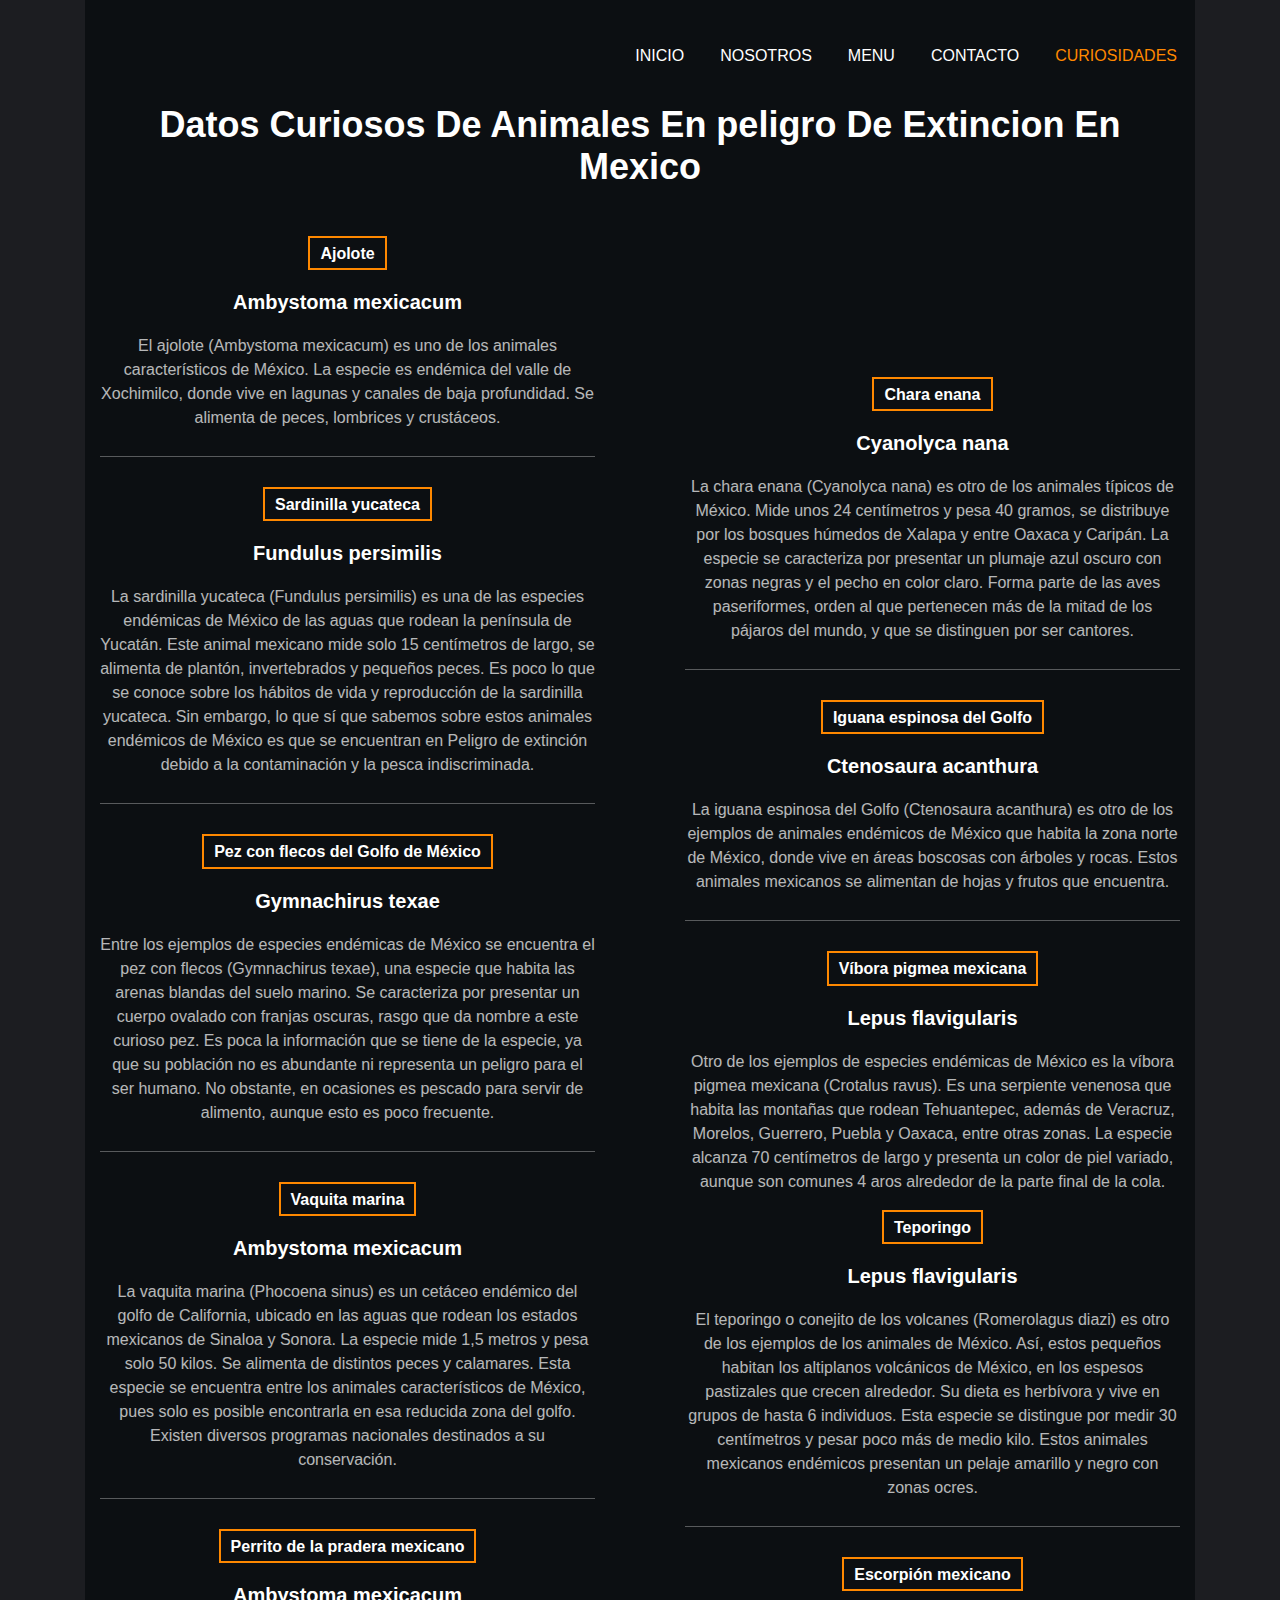
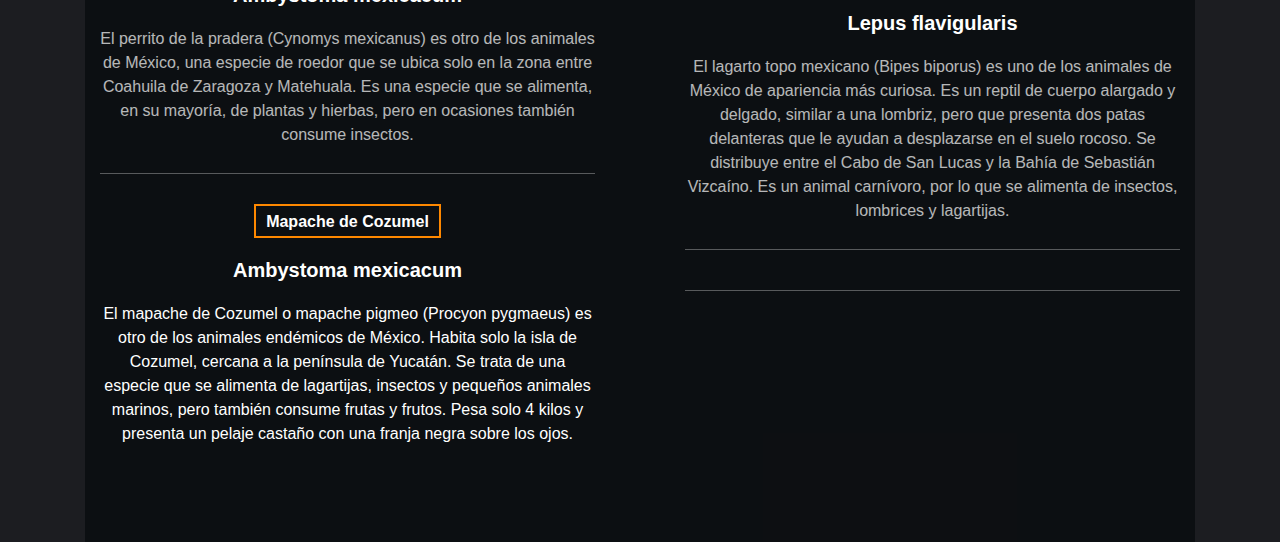
<file: catcaf/prof.edwin/curiositi.html>
<!DOCTYPE html>
<html lang="en">
<head>
    <meta charset="UTF-8">
    <link rel="stylesheet" href="https://stackpath.bootstrapcdn.com/font-awesome/4.7.0/css/font-awesome.min.css" integrity="sha384-wvfXpqpZZVQGK6TAh5PVlGOfQNHSoD2xbE+QkPxCAFlNEevoEH3Sl0sibVcOQVnN" crossorigin="anonymous">
    <link rel="stylesheet" href="https://stackpath.bootstrapcdn.com/bootstrap/4.5.2/css/bootstrap.min.css" integrity="sha384-JcKb8q3iqJ61gNV9KGb8thSsNjpSL0n8PARn9HuZOnIxN0hoP+VmmDGMN5t9UJ0Z" crossorigin="anonymous">

    <meta name="viewport" content="width=device-width, initial-scale=1.0">
    <link rel="stylesheet" href="css/estilosi.css">
    <title>CAFFCAT</title>
</head>

<link rel="shortcut icon" href="image/michirguesa.webp" type="image/x-icon">

<body>
    <section class="tank-bootstrap-header">
        <nav class="navbar navbar-expand-lg navbar-light py-lg-3 py-2">
            <div class="container">
             
               

                
                <div class="collapse navbar-collapse"  id="navbarSupportedContent" >
                    <ul class="navbar-nav ml-auto">
                        <li class="nav-item">
                            <a class="nav-link" href="index.html">Inicio</a>
                        </li>
                        <li class="nav-item">
                            <a class="nav-link" href="nosotros.html">Nosotros</a>
                        </li>
                        <li class="nav-item">
                            <a class="nav-link" href="menugatos.html">menu</a>
                        </li>
                        <li class="nav-item">
                            <a class="nav-link" href="contactos.html">contacto</a>
                        </li>
                        <li class="nav-item active">
                            <a class="nav-link" href="#0">curiosidades</a>
                        </li>
                    </ul>
                </div>
           </div> 
        </nav>
    </section>

    
</section>

<div class="products-4" id="portfolio">
    <div id="products4-block" class="text-center"> 
        <div class="container">
<section class="services-12" id="experience">
    <div class="form-12-content">
        <div class="container">
            <br>
            <h3 class="mb-5">Datos Curiosos De Animales En peligro De Extincion En Mexico</h3>
            <div class="grid grid-column-2">
              <div class="column1">
                <div class="experience-top">
                    <h5>Ajolote </h5>
                    <h4>Ambystoma mexicacum</h4>
                    <p class="my-3 text-white">El ajolote (Ambystoma mexicacum) es uno de los animales característicos de México. La especie es endémica del valle de Xochimilco, donde vive en lagunas y canales de baja profundidad. Se alimenta de peces, lombrices y crustáceos.
                    </p>
                </div>
                <div class="experience-top">
                    <h5>Sardinilla yucateca</h5>
                    <h4>Fundulus persimilis</h4>
                    <p class="my-3 text-white">La sardinilla yucateca (Fundulus persimilis) es una de las especies endémicas de México de las aguas que rodean la península de Yucatán. Este animal mexicano mide solo 15 centímetros de largo, se alimenta de plantón, invertebrados y pequeños peces.

                        Es poco lo que se conoce sobre los hábitos de vida y reproducción de la sardinilla yucateca. Sin embargo, lo que sí que sabemos sobre estos animales endémicos de México es que se encuentran en Peligro de extinción debido a la contaminación y la pesca indiscriminada.
                    </p>
                </div>
                <div class="experience-top">
                    <h5>Pez con flecos del Golfo de México</h5>
                    <h4>Gymnachirus texae</h4>
                    <p class="my-3 text-white">Entre los ejemplos de especies endémicas de México se encuentra el pez con flecos (Gymnachirus texae), una especie que habita las arenas blandas del suelo marino. Se caracteriza por presentar un cuerpo ovalado con franjas oscuras, rasgo que da nombre a este curioso pez.

                        Es poca la información que se tiene de la especie, ya que su población no es abundante ni representa un peligro para el ser humano. No obstante, en ocasiones es pescado para servir de alimento, aunque esto es poco frecuente.
                    </p>
                </div>
                <div class="experience-top">
                  <h5>Vaquita marina</h5>
                  <h4>Ambystoma mexicacum</h4>
                  <p class="my-3 text-white">La vaquita marina (Phocoena sinus) es un cetáceo endémico del golfo de California, ubicado en las aguas que rodean los estados mexicanos de Sinaloa y Sonora. La especie mide 1,5 metros y pesa solo 50 kilos. Se alimenta de distintos peces y calamares.

                    Esta especie se encuentra entre los animales característicos de México, pues solo es posible encontrarla en esa reducida zona del golfo. Existen diversos programas nacionales destinados a su conservación.
                  </p>
              </div>
              <div class="experience-top">
                <h5>Perrito de la pradera mexicano</h5>
                <h4>Ambystoma mexicacum</h4>
                <p class="my-3 text-white">El perrito de la pradera (Cynomys mexicanus) es otro de los animales de México, una especie de roedor que se ubica solo en la zona entre Coahuila de Zaragoza y Matehuala. Es una especie que se alimenta, en su mayoría, de plantas y hierbas, pero en ocasiones también consume insectos.
                </p>
            </div>
            <h5>Mapache de Cozumel</h5>
            <h4>Ambystoma mexicacum</h4>
            <p class="my-3 text-white">El mapache de Cozumel o mapache pigmeo (Procyon pygmaeus) es otro de los animales endémicos de México. Habita solo la isla de Cozumel, cercana a la península de Yucatán.

                Se trata de una especie que se alimenta de lagartijas, insectos y pequeños animales marinos, pero también consume frutas y frutos. Pesa solo 4 kilos y presenta un pelaje castaño con una franja negra sobre los ojos.
            </p>
        </div>
                <div class="column2">
                  <div class="experience-top">
                      <h5>Chara enana</h5>
                      <h4>Cyanolyca nana</h4>
                      <p class="my-3 text-white">La chara enana (Cyanolyca nana) es otro de los animales típicos de México. Mide unos 24 centímetros y pesa 40 gramos, se distribuye por los bosques húmedos de Xalapa y entre Oaxaca y Caripán.

                        La especie se caracteriza por presentar un plumaje azul oscuro con zonas negras y el pecho en color claro. Forma parte de las aves paseriformes, orden al que pertenecen más de la mitad de los pájaros del mundo, y que se distinguen por ser cantores.
                      </p>
                  </div>
                  <div class="experience-top">
                      <h5>Iguana espinosa del Golfo</h5>
                      <h4>Ctenosaura acanthura</h4>
                      <p class="my-3 text-white">La iguana espinosa del Golfo (Ctenosaura acanthura) es otro de los ejemplos de animales endémicos de México que habita la zona norte de México, donde vive en áreas boscosas con árboles y rocas. Estos animales mexicanos se alimentan de hojas y frutos que encuentra.
                      </p>
                  </div>
                  <div class="experience-top">
                      <h5>Víbora pigmea mexicana  </h5>
                      <h4>Lepus flavigularis</h4>
                      <p class="my-3 text-white">Otro de los ejemplos de especies endémicas de México es la víbora pigmea mexicana (Crotalus ravus). Es una serpiente venenosa que habita las montañas que rodean Tehuantepec, además de Veracruz, Morelos, Guerrero, Puebla y Oaxaca, entre otras zonas.

                        La especie alcanza 70 centímetros de largo y presenta un color de piel variado, aunque son comunes 4 aros alrededor de la parte final de la cola.
                      </p>
                      <div class="experience-top">
                        <h5>Teporingo</h5>
                        <h4>Lepus flavigularis</h4>
                        <p class="my-3 text-white">El teporingo o conejito de los volcanes (Romerolagus diazi) es otro de los ejemplos de los animales de México. Así, estos pequeños habitan los altiplanos volcánicos de México, en los espesos pastizales que crecen alrededor. Su dieta es herbívora y vive en grupos de hasta 6 individuos.

                            Esta especie se distingue por medir 30 centímetros y pesar poco más de medio kilo. Estos animales mexicanos endémicos presentan un pelaje amarillo y negro con zonas ocres.
                        </p>
                    </div>
                    <div class="experience-top">
                      <h5>Escorpión mexicano</h5>
                      <h4>Lepus flavigularis</h4>
                      <p class="my-3 text-white">El lagarto topo mexicano (Bipes biporus) es uno de los animales de México de apariencia más curiosa. Es un reptil de cuerpo alargado y delgado, similar a una lombriz, pero que presenta dos patas delanteras que le ayudan a desplazarse en el suelo rocoso.

                        Se distribuye entre el Cabo de San Lucas y la Bahía de Sebastián Vizcaíno. Es un animal carnívoro, por lo que se alimenta de insectos, lombrices y lagartijas. 
                      </p>
                  </div>
                  </div>
                </div>

                </div>
            </div>
           





            <section class="tank-footer-29-main" id="footer">
           
                <button onclick="topFunction()" id="movetop" title="Go to top">
                <span class="fa fa-angle-up"></span>
                </button>
                    <script>
                        window.onscroll = function() {
                            scrollFunction()
                        };
        
                        function scrollFunction() {
                            if(document.body.scrollTop > 20 || document.documentElement. scrollTop > 20) {
                                document.getElementById("movetop").style.display = "block";
                            }else{
                                document.getElementById("movetop").style.display = "none";
                            }
                        }
        
                        function topFunction () {
                            document.body.scrollTop = 0;
                            document.documentElement.scrollTop = 0;
                        }
                    </script>
            </section>
        
            
        
        
            <script>
                $(function(){
                    $('.navbar-toggler').click(function(){
                        $('body').toggleClass('noscroll');
                    })
        
                });
            </script>
        
            
        
        
        
        
        <script src="https://code.jquery.com/jquery-3.5.1.slim.min.js" integrity="sha384-DfXdz2htPH0lsSSs5nCTpuj/zy4C+OGpamoFVy38MVBnE+IbbVYUew+OrCXaRkfj" crossorigin="anonymous"></script>
        <script src="https://cdn.jsdelivr.net/npm/popper.js@1.16.1/dist/umd/popper.min.js" integrity="sha384-9/reFTGAW83EW2RDu2S0VKaIzap3H66lZH81PoYlFhbGU+6BZp6G7niu735Sk7lN" crossorigin="anonymous"></script>
        <script src="https://stackpath.bootstrapcdn.com/bootstrap/4.5.2/js/bootstrap.min.js" integrity="sha384-B4gt1jrGC7Jh4AgTPSdUtOBvfO8shuf57BaghqFfPlYxofvL8/KUEfYiJOMMV+rV" crossorigin="anonymous"></script>
        
 </section>
 <script src="https://cdn.jsdelivr.net/npm/popper.js@1.16.1/dist/umd/popper.min.js" integrity="sha384-9/reFTGAW83EW2RDu2S0VKaIzap3H66lZH81PoYlFhbGU+6BZp6G7niu735Sk7lN" crossorigin="anonymous"></script>
 <script src="https://stackpath.bootstrapcdn.com/bootstrap/4.5.2/js/bootstrap.min.js" integrity="sha384-B4gt1jrGC7Jh4AgTPSdUtOBvfO8shuf57BaghqFfPlYxofvL8/KUEfYiJOMMV+rV" crossorigin="anonymous"></script>
 
</body>
</html>
</file>
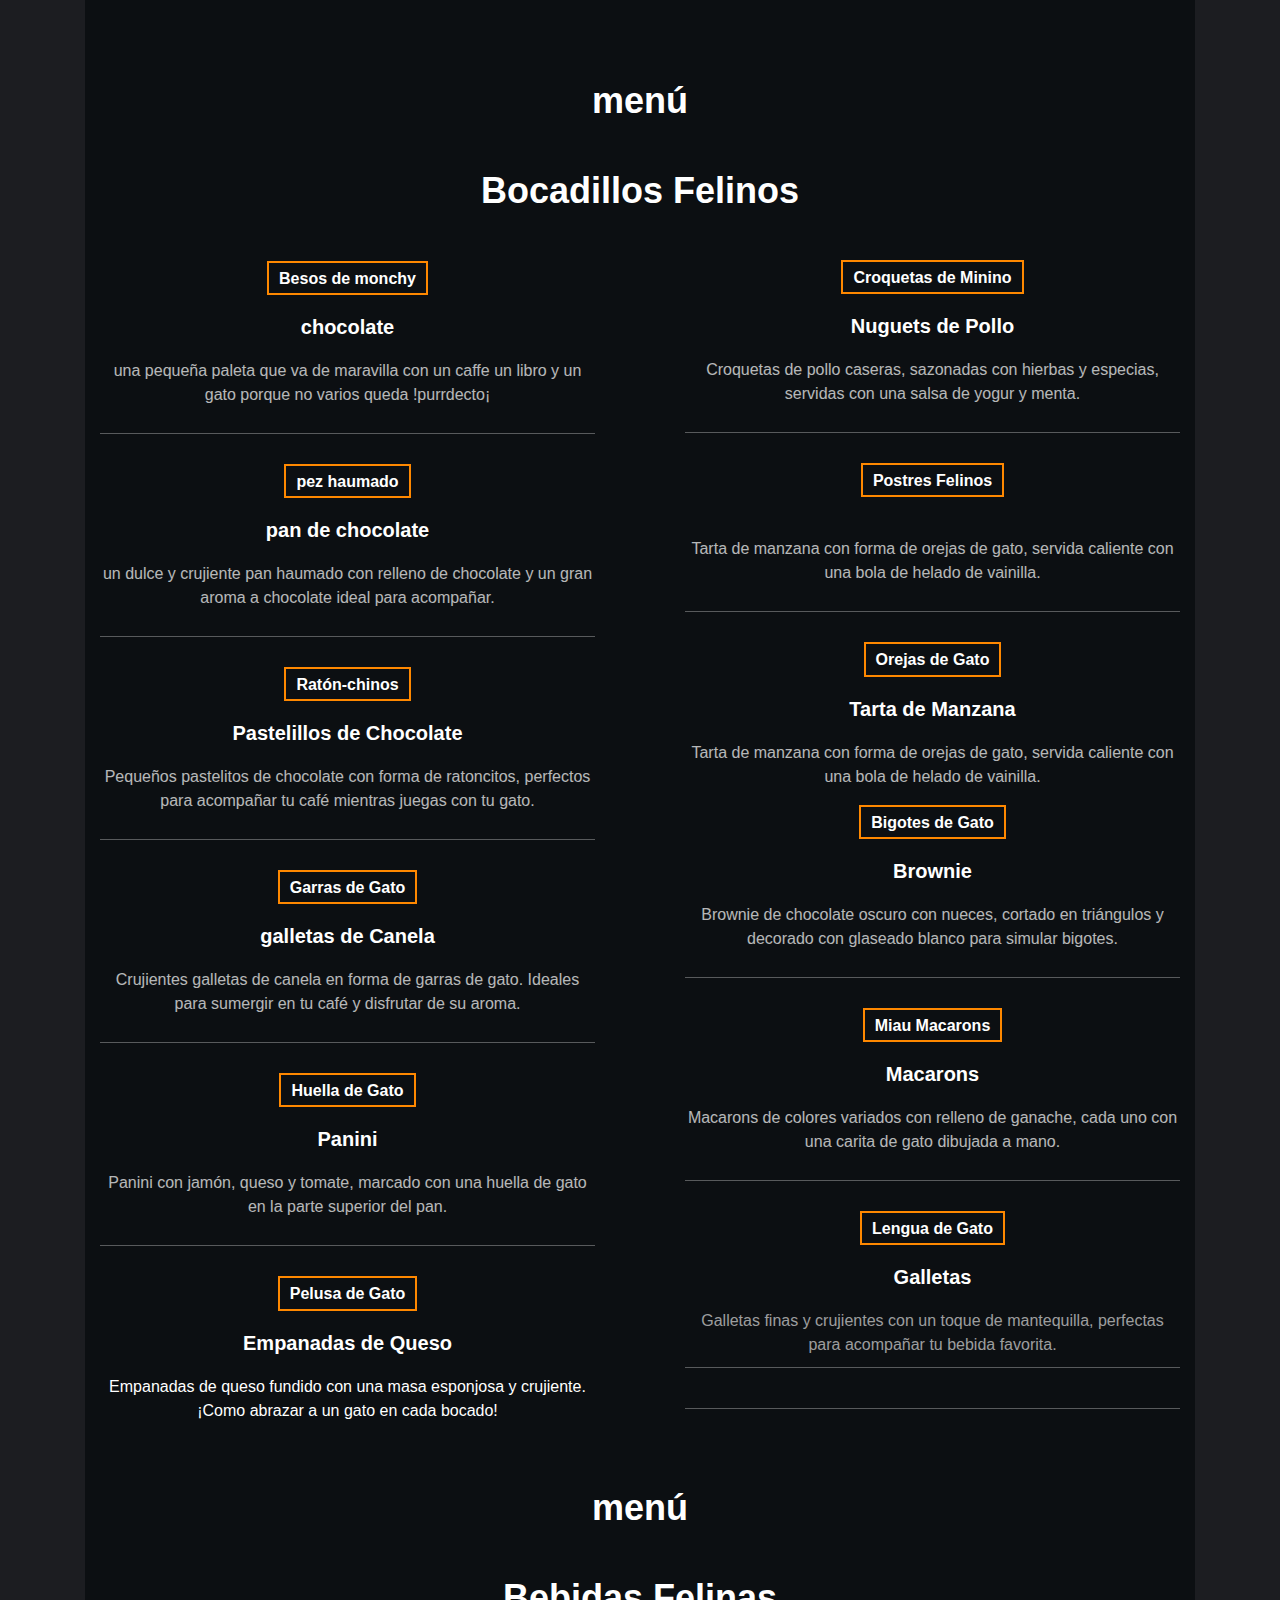
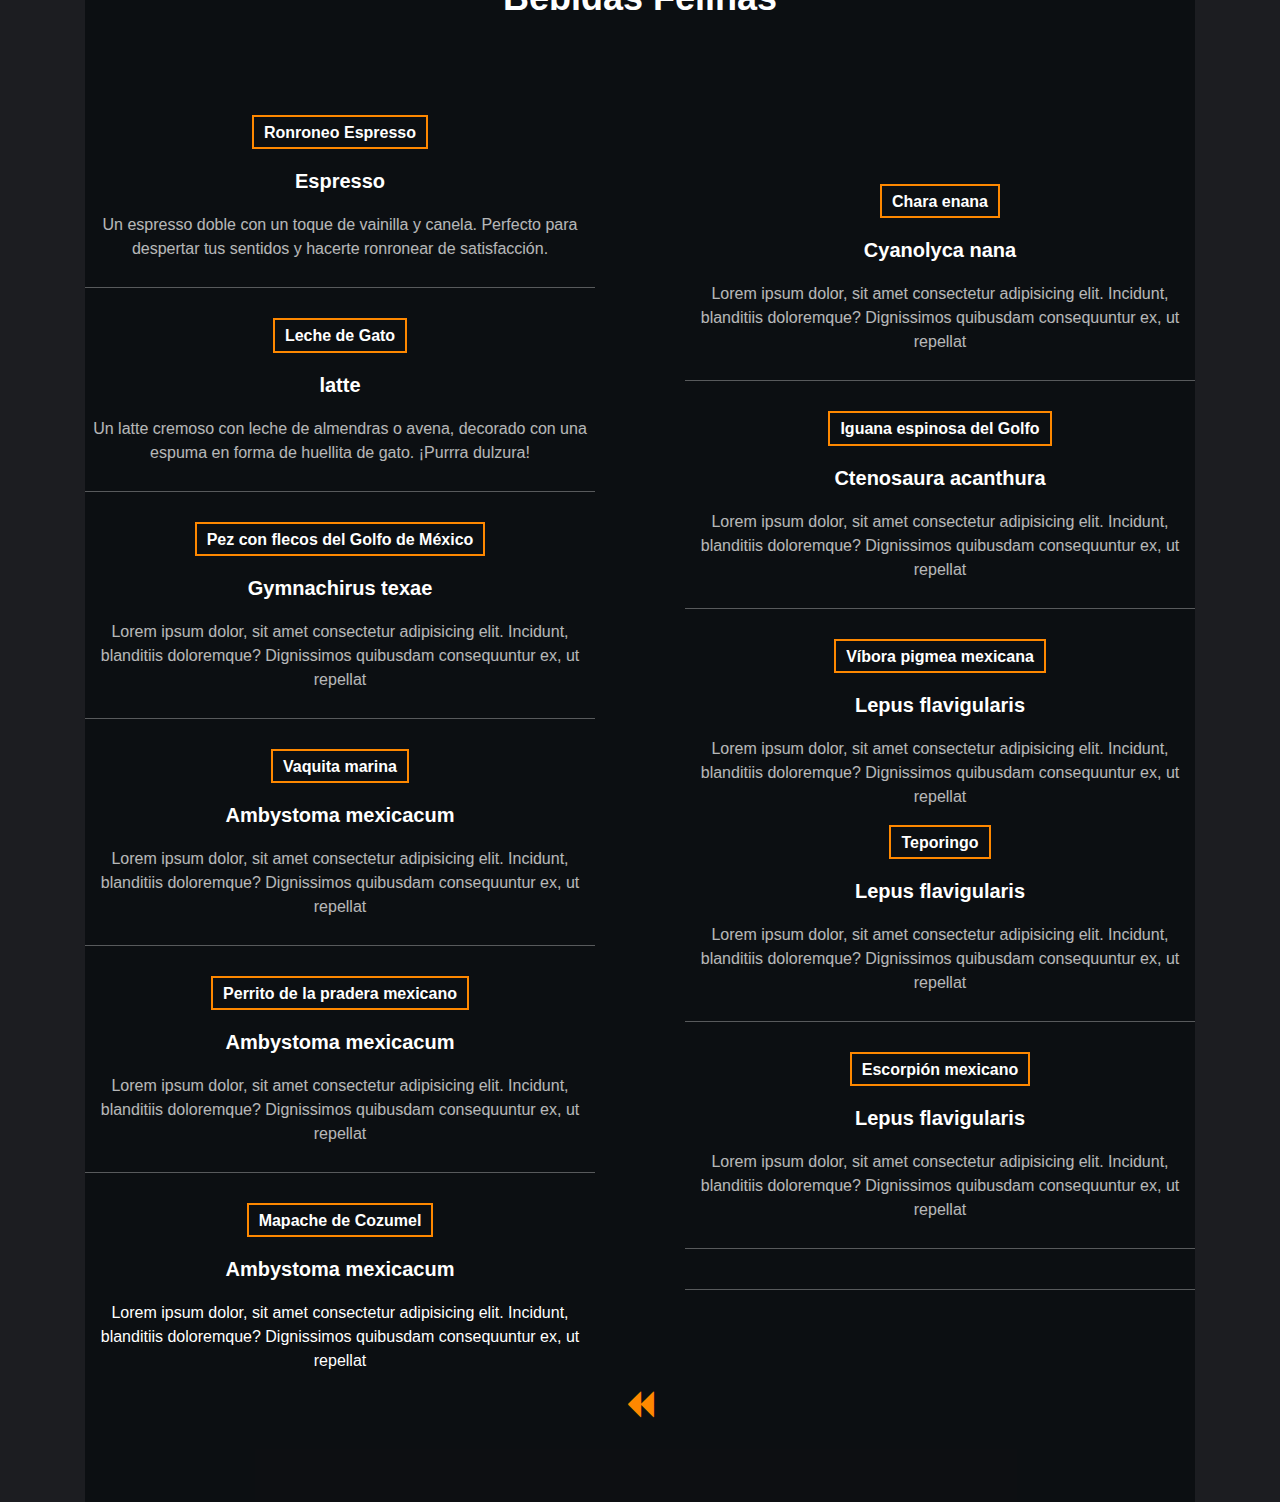
<file: catcaf/prof.edwin/menucaf.html>
<!DOCTYPE html>
<html lang="en">
<head>
    <meta charset="UTF-8">
    <link rel="stylesheet" href="https://stackpath.bootstrapcdn.com/font-awesome/4.7.0/css/font-awesome.min.css" integrity="sha384-wvfXpqpZZVQGK6TAh5PVlGOfQNHSoD2xbE+QkPxCAFlNEevoEH3Sl0sibVcOQVnN" crossorigin="anonymous">
    <link rel="stylesheet" href="https://stackpath.bootstrapcdn.com/bootstrap/4.5.2/css/bootstrap.min.css" integrity="sha384-JcKb8q3iqJ61gNV9KGb8thSsNjpSL0n8PARn9HuZOnIxN0hoP+VmmDGMN5t9UJ0Z" crossorigin="anonymous">

    <meta name="viewport" content="width=device-width, initial-scale=1.0">
    <link rel="stylesheet" href="css/estilosi.css">
    <title>CAFFCAT</title>
</head>

<link rel="shortcut icon" href="image/michirguesa.webp" type="image/x-icon">
<body>
</section>
<div class="products-4" id="portfolio">
    <div id="products4-block" class="text-center"> 
        <div class="container">
<section class="services-12" id="experience">
    <div class="form-12-content">
        <div class="container"> <h3 class="mb-5">menú</h3>
            <div class="container"> <h3 class="mb-5">Bocadillos Felinos</h3></div>
            <div class="grid grid-column-2">
                <div class="column1">
                  <div class="experience-top">
                      <h5>Besos de monchy</h5>
                      <h4>chocolate</h4>
                      <p class="my-3 text-white">una pequeña paleta que va de maravilla con un caffe un libro y un gato porque no varios queda !purrdecto¡
             </p>
                    </div>
                  <div class="experience-top">
                      <h5>pez haumado</h5>
                      <h4>pan de chocolate</h4>
                      <p class="my-3 text-white"> un dulce y crujiente pan haumado con relleno de chocolate y un gran aroma a chocolate ideal para acompañar.
                        </p>
                  </div>
                  <div class="experience-top">
                      <h5>Ratón-chinos</h5>
                      <h4>Pastelillos de Chocolate</h4>
                      <p class="my-3 text-white">Pequeños pastelitos de chocolate con forma de ratoncitos, perfectos para acompañar tu café mientras juegas con tu gato.
                      </p>
                  </div>
                  <div class="experience-top">
                    <h5>Garras de Gato</h5>
                    <h4>galletas de Canela</h4>
                    <p class="my-3 text-white">Crujientes galletas de canela en forma de garras de gato. Ideales para sumergir en tu café y disfrutar de su aroma.
                    </p>
                </div>
                <div class="experience-top">
                  <h5>Huella de Gato</h5>
                  <h4> Panini</h4>
                  <p class="my-3 text-white">Panini con jamón, queso y tomate, marcado con una huella de gato en la parte superior del pan.

                  </p>
              </div>
              <h5>Pelusa de Gato</h5>
              <h4>Empanadas de Queso</h4>
              <p class="my-3 text-white">Empanadas de queso fundido con una masa esponjosa y crujiente. ¡Como abrazar a un gato en cada bocado!
              </p>
          </div>
                  <div class="column2">
                    <div class="experience-top">
                        <h5>Croquetas de Minino</h5>
                        <h4>Nuguets de Pollo</h4>
                        <p class="my-3 text-white"> Croquetas de pollo caseras, sazonadas con hierbas y especias, servidas con una salsa de yogur y menta.
                    </div>
                    <div class="experience-top">
                        <h5>Postres Felinos</h5>
                        <h4></h4>
                        <p class="my-3 text-white">Tarta de manzana con forma de orejas de gato, servida caliente con una bola de helado de vainilla.
                        </p>
                    </div>
                    <div class="experience-top">
                        <h5>Orejas de Gato</h5>
                        <h4>Tarta de Manzana</h4>
                        <p class="my-3 text-white">Tarta de manzana con forma de orejas de gato, servida caliente con una bola de helado de vainilla.
                        </p>
                        <div class="experience-top">
                          <h5>Bigotes de Gato</h5>
                          <h4>Brownie</h4>
                          <p class="my-3 text-white">Brownie de chocolate oscuro con nueces, cortado en triángulos y decorado con glaseado blanco para simular bigotes.
                          </p>
                      </div>
                      <div class="experience-top">
                        <h5>Miau Macarons</h5>
                        <h4>Macarons</h4>
                        <p class="my-3 text-white">Macarons de colores variados con relleno de ganache, cada uno con una carita de gato dibujada a mano.
                        </p>
                    </div>
                    <div class="experience-top">
                        <h5>Lengua de Gato</h5>
                        <h4>Galletas</h4>
                        <p> Galletas finas y crujientes con un toque de mantequilla, perfectas para acompañar tu bebida favorita.</p>
                    </div>
                    </div>
                  </div>
  
                  </div>
              </div>
              




              <br>
               <br>
            <h3 class="mb-5">menú</h3>
            <div class="container"> <h3 class="mb-5">Bebidas Felinas</h3></div>
            <br>
             <br>
            <div class="grid grid-column-2">
              <div class="column1">
                <div class="experience-top">
                    <h5>Ronroneo Espresso</h5>
                    <h4>Espresso</h4>
                    <p class="my-3 text-white">Un espresso doble con un toque de vainilla y canela. Perfecto para despertar tus sentidos y hacerte ronronear de satisfacción.
                    </p>
                </div>
                <div class="experience-top">
                    <h5>Leche de Gato</h5>
                    <h4>latte</h4>
                    <p class="my-3 text-white">Un latte cremoso con leche de almendras o avena, decorado con una espuma en forma de huellita de gato. ¡Purrra dulzura!
                    </p>
                </div>
                <div class="experience-top">
                    <h5>Pez con flecos del Golfo de México</h5>
                    <h4>Gymnachirus texae</h4>
                    <p class="my-3 text-white">Lorem ipsum dolor, sit amet consectetur adipisicing elit. Incidunt, 
                        blanditiis doloremque? Dignissimos quibusdam consequuntur ex, ut repellat 
                    </p>
                </div>
                <div class="experience-top">
                  <h5>Vaquita marina</h5>
                  <h4>Ambystoma mexicacum</h4>
                  <p class="my-3 text-white">Lorem ipsum dolor, sit amet consectetur adipisicing elit. Incidunt, 
                      blanditiis doloremque? Dignissimos quibusdam consequuntur ex, ut repellat 
                  </p>
              </div>
              <div class="experience-top">
                <h5>Perrito de la pradera mexicano</h5>
                <h4>Ambystoma mexicacum</h4>
                <p class="my-3 text-white">Lorem ipsum dolor, sit amet consectetur adipisicing elit. Incidunt, 
                    blanditiis doloremque? Dignissimos quibusdam consequuntur ex, ut repellat 
                </p>
            </div>
            <h5>Mapache de Cozumel</h5>
            <h4>Ambystoma mexicacum</h4>
            <p class="my-3 text-white">Lorem ipsum dolor, sit amet consectetur adipisicing elit. Incidunt, 
                blanditiis doloremque? Dignissimos quibusdam consequuntur ex, ut repellat 
            </p>
        </div>
                <div class="column2">
                  <div class="experience-top">
                      <h5>Chara enana</h5>
                      <h4>Cyanolyca nana</h4>
                      <p class="my-3 text-white">Lorem ipsum dolor, sit amet consectetur adipisicing elit. Incidunt, 
                          blanditiis doloremque? Dignissimos quibusdam consequuntur ex, ut repellat 
                      </p>
                  </div>
                  <div class="experience-top">
                      <h5>Iguana espinosa del Golfo</h5>
                      <h4>Ctenosaura acanthura</h4>
                      <p class="my-3 text-white">Lorem ipsum dolor, sit amet consectetur adipisicing elit. Incidunt, 
                          blanditiis doloremque? Dignissimos quibusdam consequuntur ex, ut repellat 
                      </p>
                  </div>
                  <div class="experience-top">
                      <h5>Víbora pigmea mexicana  </h5>
                      <h4>Lepus flavigularis</h4>
                      <p class="my-3 text-white">Lorem ipsum dolor, sit amet consectetur adipisicing elit. Incidunt, 
                          blanditiis doloremque? Dignissimos quibusdam consequuntur ex, ut repellat 
                      </p>
                      <div class="experience-top">
                        <h5>Teporingo</h5>
                        <h4>Lepus flavigularis</h4>
                        <p class="my-3 text-white">Lorem ipsum dolor, sit amet consectetur adipisicing elit. Incidunt, 
                            blanditiis doloremque? Dignissimos quibusdam consequuntur ex, ut repellat 
                        </p>
                    </div>
                    <div class="experience-top">
                      <h5>Escorpión mexicano</h5>
                      <h4>Lepus flavigularis</h4>
                      <p class="my-3 text-white">Lorem ipsum dolor, sit amet consectetur adipisicing elit. Incidunt, 
                          blanditiis doloremque? Dignissimos quibusdam consequuntur ex, ut repellat 
                      </p>
                  </div>
                  </div>
                </div>

                </div>
                <div class="icon">
                    <a href="index.html"> <span class="fa fa-backward"></span></a>
                    
               </div>
            </div>

      </div>
    </div>
    </div>
   
 </section>
 <script src="https://cdn.jsdelivr.net/npm/popper.js@1.16.1/dist/umd/popper.min.js" integrity="sha384-9/reFTGAW83EW2RDu2S0VKaIzap3H66lZH81PoYlFhbGU+6BZp6G7niu735Sk7lN" crossorigin="anonymous"></script>
 <script src="https://stackpath.bootstrapcdn.com/bootstrap/4.5.2/js/bootstrap.min.js" integrity="sha384-B4gt1jrGC7Jh4AgTPSdUtOBvfO8shuf57BaghqFfPlYxofvL8/KUEfYiJOMMV+rV" crossorigin="anonymous"></script>
 
</body>
</html>
</file>
<file: catcaf/prof.edwin/css/estilosi.css>
:root {
    --theme-color:#dab200;
    --secondary-color:#ff8800;
    --opposite-color:#ff8800;
    --text-color:#dadada;
    --title-color:#ffffff;
    --white-color:#ffffff;
    --light-bg-color:#f6f6f6;
    --bg-color:#1c1d21;
}

html {
    scroll-behavior: smooth;
}

.noscroll {
    overflow: hidden;
    height: 100vh;
}

body,
html {
    background: var(--bg-color)!important;
    margin: 0;
    padding: 0;
    font-family: sans-serif;
}

* {
    box-sizing: border-box;
}

.clear {
    clear: both;
}

.img-responsive {
    max-width: 100%;
    display: block;
}

.d-grid {
    display: grid;
}

.d-flex {
    display: flex;
    
}

button,
input,
select {
    outline: none;
    font-family: sans-serif;
}


button,
.btn,
select {
    cursor: pointer;
    font-family: sans-serif;
    background: var(--secondary-color)!important;

}

a,
a:hover {
    text-decoration: none;
    transition: 0.3s ease;

}

iframe {
    border: none;
}
ul {
    margin: 0;
    padding: 0;
}

h1,
h2,
h3,
h4,
h5,
h6 {
    margin: 0;
    padding: 0;
    font-family: sans-serif;
}

p {
    margin: 0;
    padding: 0;
}

span.diff {
    color: var(--secondary-color);
}

.btn-theme {
    padding: 12px 30px;
    color: #222222;
    font-size: 16px;
    text-transform: uppercase;
    font-weight: 600;
    transition: 0.3s ease-in;
    border: 0;
}

.btn-theme:hover {
    background: var(--theme-color);
    outline: none;

}


.btn-secondary:focus,
.btn-secondary.focus {
    background-color: none !important;
    border-color: none !important;
    box-shadow: none !important;
}

.btn-theme1 {
    padding: 8px 16px;
    color: #fff;
    font-size: 14px;
    text-transform: uppercase;
    font-weight: 600;
    transition: 0.3s ease-in;
    border: 0;
}

.btn-theme1:hover {
    background: var(--theme-color);
    outline: none;
}

.btn-secondary:focus,
.btn-secondary.focus {
    background-color: none !important;
    border-color: none !important;
    box-shadow: none !important;
}

.btn-theme1:focus {
    border-color: none !important;
}

.btn-theme2 {
    padding: 10px 30px;
    color: #fff;
    font-size: 16px;
    text-transform: capitalize;
    font-weight: 600;
    transition: 0.3s ease-in;
    border: 2px solid var(--opposite-color);
    background: var(--opposite-color);
}
.btn-theme2:hover {
    background: var(--theme-color);
    border: 2px solid var(--theme-color);
    color: var(--white-color);
}

.btn-theme2:focus {
    border-color: none !important;
}

.btn-theme3 {
    padding: 10px 24px;
    color: #222222;
    font-size: 16px;
    text-transform: capitalize;
    font-weight: 600;
    transition: 0.3s ease-in;
    border: 2px solid var(--opposite-color);
    background: var(--opposite-color);
}
.btn-theme3:hover {
    background: var(--theme-color);
    border: 2px solid var(--theme-color);
    color: #fff;
}

.btn-theme3:focus {
    border-color: none !important;
}

.btn-theme4 {
    padding: 8px 16px;
    color: #222222;
    font-size: 16px;
    text-transform: capitalize;
    font-weight: 600;
    transition: 0.3s ease-in;
    border: 2px solid var(--opposite-color);
    background: var(--opposite-color);
}
.btn-theme4:hover {
    background: var(--theme-color);
    border: 2px solid var(--theme-color);
    color: #fff;
}

.btn-theme5:focus {
    border-color: none !important;
}

.btn-theme5 {
    padding: 10px 30px;
    color: #222222;
    font-size: 16px;
    text-transform: capitalize;
    font-weight: 600;
    transition: 0.3s ease-in;
    border: 2px solid #747474;
    background: #747474;
}

.btn-theme5:hover {
    background: var(--theme-color);
    border: 2px solid var(--theme-color);
    color: var(--white-color);
}

.btn-theme2:focus {
    border-color: none !important;
}


.btn-secondary:focus,
.btn-secondary.focus {
    background-color: none !important;
    border-color: none !important;
    box-shadow: none !important;
}

a.red {
    font-size: 16px;
    font-weight: 600;
    color: var(--opposite-color);
    display: inline-block;
}

a.red:hover {
    color: var(--theme-color);
}

.heading {
    max-width: 750px;
}

.heading h3 {
    font-size: 36px;
    line-height: 42px;
    color: var(--title-color);
    font-weight: 600;
}

.heading p {
    color: var(--text-color);
    font-size: 16px;
    line-height: 24px;
}

h4.sub-title {
    font-size: 18px;
    margin: 0;
    text-align: center;
}

@media (max-width: 414px) {
    .heading h3 {
        font-size: 30px;
        line-height: 36px;
    }
}

.tank-bootstrap-header .navbar-expand-lg
.navbar-nav .dropdown-menu {
    transform: translateX(-50px);
}

.tank-bootstrap-header .navbar-expand-lg
.navbar-nav .dropdown-menu:before {
    content: "";
    width: 10px;
    height: 10px;
    background: var(--white-color);
    border: 1px #d5d5d5ee solid;
    display: block;
    border-right: none;
    border-bottom: none;
    transform: translateX(-50%) rotateZ(45deg);
    position: absolute;
    top: -6px;
    left: 49%;
    z-index: 1001;
}

.tank-bootstrap-header .dropdown-toggle::after {
    margin-left: 0.1em;
    border-top: 0.3em solid;
    border-right: 0.2em solid transparent;
    border-left: 0.2em solid transparent;
    vertical-align: middle;
    
}

.tank-bootstrap-header .dropdown-item:hover,
.tank-bootstrap-header .dropdown-item:focus {
    color: var(--opposite-color);
    text-decoration: none;
    background-color: transparent;
}

.tank-bootstrap-header nav.navbar {
    position: absolute;
    z-index: 9;
    width: 100%;
    margin: 0 auto;
    top: 20px;
    left: 0;
    right: 0;
}

.tank-bootstrap-header .form-inline .search {
    display: inline-block;
    width: 100%;
    vertical-align: middle;
    font-style: normal;
    font-weight: normal;
    padding-left: 15px;
    padding-right: 15px;
    padding-top: 10px;
    padding-bottom: 10px;
    background: transparent;
    outline: none;
    border-radius: 4px;
    font-size: 16px;
    -webkit-appearance: none;
    border: 1px solid "dedede";
    padding-right: 38px;
    
}

.tank-bootstrap-header button.btn-search {
    right: 0;
    color: #fff;
}

.tank-bootstrap-header a.navbar-brand {
    color: var(--white-color);
    font-weight: bold;
    font-size: 36px;
    padding: 0;
    text-transform: uppercase;
    font-family: sans-serif;
}

.tank-bootstrap-header a.navbar-brand span {
    font-size: 36px;
    color: var(--secondary-color);
}

.tank-bootstrap-header .navbar {
    padding: 0;
}

.tank-bootstrap-header .navbar-light .navbar-brand:hover,
.tank-bootstrap-header .navbar-light .navbar-brand:hover:focus {
    color: var(--white-color);
}

.tank-bootstrap-header .navbar-light .navbar-nav .show > .nav-link,
.tank-bootstrap-header .navbar-light .navbar-nav .active > .nav-link,
.tank-bootstrap-header .navbar-light .navbar-nav .nav-link.show,
.tank-bootstrap-header .navbar-light .navbar-nav .nav-link.active {
    color: var(--opposite-color);
}

.tank-bootstrap-header .navbar-light .navbar-nav .nav-link:hover,
.tank-bootstrap-header .navbar-light .navbar-nav .nav-link:focus {
    color: var(--secondary-color);
}

.tank-bootstrap-header .navbar-light .navbar-nav .nav-link{
    color: var(--white-color);
    text-transform: uppercase;
}

.tank-bootstrap-header li.nav-item {
    margin: 0px 10px;
}

.tank-bootstrap-header li.nav-item:nth-child(6){
    margin-right: 0px;
}

.tank-bootstrap-header .navbar-toggler {
   
    padding: 0.25rem 0.6rem;
    font-size: 1rem;
    background-color: var(--opposite-color);
    border: none;
    outline: none;
}

.tank-bootstrap-header .navbar-toggler:hover {
    background-color: var(--theme-color);
}

.tank-bootstrap-header .search::placeholder {
    color: #fff;
    opacity: 1;
}

@media (max-width: 992px) {

    .tank-bootstrap-header .navbar-light .navbar-nav .show > .nav-link,
.tank-bootstrap-header .navbar-light .navbar-nav .active > .nav-link,
.tank-bootstrap-header .navbar-light .navbar-nav .nav-link.show,
.tank-bootstrap-header .navbar-light .navbar-nav .nav-link.active {
    color: var(--opposite-color);
    
}

.tank-bootstrap-header .navbar-light .navbar-nav .nav-link {
    color: #000;
}

.tank-bootstrap-header span.navbar-toggler-icon.fa.fa-bars {
    padding-top: 4px;
}

.tank-bootstrap-header .navbar-light .navbar-toggler-icon {
    background-image: none !important;
    color: #fff;
}

.tank-bootstrap-header .navbar-expand-lg .navbar-nav .dropdown-menu {
    transform: translateX(0px);
}

.tank-bootstrap-header .navbar-expand-lg .navbar-nav .dropdown-menu:before{
    top: -5px;
    left: 4%;
}

.tank-bootstrap-header div#navbarSupportedContent {
    background: var(--title-color);
    padding: 10px;
    border-radius: 4px;
    position: relative;
    border: 1px rgba(0, 0, 0, 0.09) solid;
    max-height: calc(100vh - 120px);
    overflow: auto;
}

}


@media (max-width: 569px) {
    .tank-bootstrap-header nav.navbar {
        padding: 0 15px;
    }
}

@media (max-width: 320px) {
    .tank-bootstrap-header a.navbar-brand {
        font-size: 28px;
    }
    .tank-bootstrap-header .navbar-brand {
        margin-right: 0rem;
    }
}

.tank-header-4 {
    background: #000;
}

.tank-header-4 .button span.fa {
    color: var(--opposite-color);
}

.tank-header-4 a.brand-logo span.fa {
    color: var(--opposite-color);
}

.tank-header-4 #headers4-block {
    margin: 0px auto;
    padding: 10px 0;
}

.tank-header-4 .header-align {
    grid-template-columns: auto 1fr;
    align-items: center;
    grid-gap: 40px;
}


.tank-header-4 a.brand-logo {
    color: var(--white-color);
    font-weight: bold;
    font-size: 36px;
}

.tank-header-4 input#nav {
    display: none;
}

.tank-header-4 label.nav {
    display: none;
}

.tank-header-4 ul.nav-links li {
    display: inline-block;
    font-weight: 400;
}

.tank-header-4 ul.nav-links li:last-child{
    margin-left: auto;
}

.tank-header-4 ul.nav-links li a {
    font-size: 15px;
    color: #3b5266;
    text-decoration: none;
    padding: 0px 17px;
    display: block;
}

.tank-header-4 ul.nav-links li a:hover {
    color: #000000;
}

.tank-header-4 a.actionbg {
    font-size: 16px;
    text-align: center;
    color: var(--btn-color);
    background: var(--white-color);
    width: 90px;
    height: 37px;
    line-height: 37px;
    display: inline-block;
    border-radius: 3px;
}

.tank-header-4 a.actionbg:hover{
    color: #ffffff;
    background: var(--opposite-color);
}

.tank-header-4 .toggle-2,
.tank-header-4 .toggle,
.tank-header-4 [id^="drop"] {
    display: none;
}

.tank-header-4 nav {
    margin-left: auto;
    padding: 0;
    margin-top: 0px;
}

.tank-header-4 #logo a {
    float: left;
}

.tank-header-4 #logo a img {
    height: 30px;
}

.tank-header-4 nav:after{
    content: "";
    display: table;
    clear: both;
}


.tank-header-4 nav ul {
    padding: 0;
    margin: 0;
    list-style: none;
    position: relative;
}

.tank-header-4 nav ul ul:before{
    content: "";
    width: 10px;
    height: 10px;
    background: var(--white-color);
    border-left: 1px var(--white-color) solid;
    border-top: 1px var(--white-color) solid;
    display: block;
    transform: translateX(-50%) rotateZ(45deg);
    position: absolute;
    top: -6px;
    left: 49%;
    z-index: 1001;
}

.tank-header-4 .form-inline .search {
    display: inline-block;
    width: 100%;
    vertical-align: middle;
    font-style: normal;
    font-weight: normal;
    padding-left: 15px;
    padding-right: 15px;
    padding-top: 10px;
    padding-bottom: 10px;
    background: transparent;
    outline: none;
    border-radius: 4px;
    font-size: 16px;
    -webkit-appearance:none;
    border: 1px solid #dedede;
    padding-right: 38px;

}

.tank-header-4 button.btn-search {
    right: 0;
    color: #fff;
}

.tank-header-4 .search::placeholder {
    color: #fff;
    opacity: 1;
}


.tank-header-4 nav ul li {
    display: inline-block;
    margin: 0px 15px;
    position: relative;
}

.tank-header-4 nav ul li:last-child {
    margin-right: 0px;
}


.tank-header-4 nav a {
    font-weight: 400;
    display: inline-block;
    transition: none;
    font-style: normal;
    font-weight: normal;
    font-size: 16px;
    line-height: 25px;
    color: var(--white-color);
    text-transform: capitalize;
}

.tank-header-4 .angle-dropdown {
    display: inline-block;
    width: 0;
    height: 0;
    margin-left: 0.1em;
    vertical-align: 0.16em;
    content: "";
    border-top: 0.3em solid var(--white-color);
    border-right: 0.2em solid transparent;
    border-bottom: 0;
    border-left: 0.2em solid transparent;
}


.tank-header-4 .angle-dropdown-sub {
    display: inline-block;
    width: 0;
    height: 0;
    margin-left: 0.1em;
    vertical-align: 0.16em;
    content: "";
    border-top: 0.3em solid #ffffff;
    border-right: 0.2em solid transparent;
    border-bottom: 0;
    border-left: 0.2em solid transparent;
    transform: rotate(-90deg);
}

.tank-header-4 nav a:hover {
    color: var(--opposite-color);
}

.tank-header-4 nav ul ul {
    display: none;
    position: absolute;
    top: 64px;
    left: -50px;
    padding:10px 20px;
    background: #ffffff;
    z-index: 999;
    box-shadow: 0 0px 6px 0 rgba(0, 0, 0, 0.1);
    border-radius: 6px;
    transform: translateX(-50px);
}

.tank-header-4 nav ul ul ul {
    display: none;
    position: absolute;
    top: 0px;
    left: 160px;
    width: 160px;
    background: var(--btn-color);
    z-index: 999;
    border: 1px solid var(--btn-color);
    box-shadow: 0 0px 6px 0 rgba(0, 0, 0, 0.1);
    border-left: 0px solid var(--theme-color);
    border-radius: 3px;
}

.tank-header-4 nav ul li:hover > ul {
    display: inherit;
}
.tank-header-4 nav ul ul li {
    width: 175px;
    float: none;
    display: list-item;
    position: relative;
    margin: 2px 0;
}

.tank-header-4 nav ul ul li a {
    display: block;
    padding: 5px 12px;
    color: var(--title-color);
    text-transform: capitalize;
}

.tank-header-4 nav a {
    padding: 20px 0;
}

.tank-header-4 nav ul ul li a:hover {
    background: transparent;
    transition: 0.3s ease;
}

.tank-header-4 nav ul ul ul li {
    position: relative;
    top: 0;
    left: 0px;
}

.tank-header-4 li > a:only-child:after {
    content: "";
}

@media all and (max-width: 1080px) {
    .tank-header-4 .header-align {
        grid-gap: 25px;
    }
}


@media all and (max-width: 992px) {
    .tank-header-4 .navigation {
        float: none;
    }

    .tank-header-4 a.actionbg {
        display: none;
    }

    .tank-header-4 .logo {
        float: left;
    }

    .tank-header-4 .nav-mobile-block {
        display: block !important;
    }
    .tank-header-4 nav a.border-left {
        border-left: none !important;
    }

    .tank-header-4 .toggle + a,
    .tank-header-4 .menu {
        display: none;
    }

    .tank-header-4 .toggle {
        display: block;
        text-decoration: none;
        border: none;
        float: right;
        margin-bottom: 0;
        cursor: pointer;
        color: var(--white-color);
        background: var(--opposite-color);
        padding: 4px 10px;
        border-radius: 3px;
        margin-top: 12px;
    }
    .tank-header-4 .menu .toggle {
        float: none;
        margin: auto;
        padding: 5px 0;
        font-weight: normal;
        font-size: 15px;
        background: transparent;
        color: #111;
    }
    .tank-header-4 .toggle:hover{
        opacity: 0.8;
        transition: 0.5s all;
    }
    .tank-header-4 [id^="drop"]:checked + ul {
        display: block;
        padding: 10px 15px;
        background: var(--theme-color);
        width: 100%;
        border-radius: 4px;
    }
    .tank-header-4 ul.menu {
        overflow-y: scroll;
        z-index: 9999;
    }
    .tank-header-4 nav ul ul::-webkit-scrollbar,
    .tank-header-4 .header-4 ul.menu::-webkit-scrollbar{
        width: 4px;
    }
    .tank-header-4 nav ul ul::-webkit-scrollbar-track,
    .tank-header-4 .header-4 ul.menu::-webkit-scrollbar-track {
        box-shadow: inset 0 0 5px #ffffff;
        border-radius: 5px;
    }
    .tank-header-4 nav ul ul::-webkit-scrollbar-thumb,
    .tank-header-4 .header-4 ul.menu::-webkit-scrollbar-thumb {
        background: rgba(82, 82, 82, 0.4);
    }
    .tank-header-4 nav ul {
        float: right;
    }

    .tank-header-4 nav {
        margin: 0 0 0 0px;
        order: 3;
    }
    .tank-header-4 nav ul li {
        display: block;
        width: 100%;
        margin: 0;
    }
    .tank-header-4 nav a:hover,
    .tank-header-4 nav ul ul ul a {
        background-color: transparent;
    }
    .tank-header-4 nav ul ul {
        float: none;
        position: static;
        color: #ffffff;
        left: 0;
        transform: translateX(0px);
    }

    .tank-header-4 nav ul ul li:hover > ul,
    .tank-header-4 nav ul li:hover >  ul {
        display: none;
    }
    .tank-header-4 nav ul ul li {
        display: block;
        width: 100%;
        padding: 0;
    }
    .tank-header-4 nav ul ul ul li {
        position: static;
    }
    .tank-header-4 .navigation nav a {
        margin: 8px 0;
    }
    .tank-header-4 label.toggle.toggle-2,
    .tank-header-4 label.toggle.toggle-3,
    .tank-header-4 label.toggle.toggle-4,
    .tank-header-4 label.toggle.toggle-5,
    .tank-header-4 label.toggle.toggle-6 {
        display: block;
        transition: none;
        font-style: normal;
        font-weight: normal;
        font-size: 16px;
        line-height: 24px;
        text-transform: capitalize;
        color: #fff;
    }
    .tank-header-4 label.toggle.toggle-2:hover,
    .tank-header-4 label.toggle.toggle-3:hover,
    .tank-header-4 label.toggle.toggle-4:hover,
    .tank-header-4 label.toggle.toggle-5:hover,
    .tank-header-4 label.toggle.toggle-6:hover {
        color: var(--opposite-color);
    }
    .tank-header-4 nav ul ul {
        margin-top: 10px;
        background: #fff !important;
    }
    .tank-header-4 nav ul ul ul{
        border: 1px solid #bc4a16;
        box-shadow: 0 0px 6px 0 #bc4a16;
        position: static;
    }
    .tank-header-4 nav ul ul li a {
        padding: 5px 0px;
    }

    .tank-header-4 .angle-dropdown-sub {
        transform: rotate(0deg);
        border-top: 0.3em solid #ffffff;
    }

    .tank-header-4 .button span.fa {
        font-size: 20px;
    }
    .tank-header-4 nav ul ul li a:hover{
        background: transparent;
        transition: 0.3s ease;
    }
    .tank-header-4 nav a {
        display: block;
        color: #fff;
    }
    .tank-header-4 nav a:hover{
        color: var(--opposite-color);
    }
    .tank-header-4 .angle-dropdown {
        border-top: 0.3em solid #fff; 
    }
    .tank-header-4 #headers4-block {
        padding: 10px 0;
    }
    .tank-header-4 nav a {
        padding: 4px 0;
    }
    .tank-header-4 nav ul ul:before {
        content: "";
        width: 10px;
        height: 10px;
        background: #fff;
        border-left: 1px #fff solid;
        border-top: 1px #fff solid;
        display: block;
        transform: translateX(-50%) rotateZ(45deg);
        position: absolute;
        top: -5px;
        left: 25px;
        z-index: 1001;
    }
    .tank-header-4 .button {
        display: none;
    }
}

@media (max-width:900px) {
    .tank-header-4 .button {
        right: 11em;
    }
}

@media (max-width:800px) {
    .tank-header-4 .logo,
    .tank-header-4 .button {
        z-index: 9;
    }
    .tank-header-4 a.actionbg {
        width: 90px;
        height: 35px;
        line-height: 35px;
    }
    .tank-header-4 .button{
        right: 8em;
    }
}

@media (max-width:768px) {
    .tank-header-4 .button {
        right: 7em;
    }
}

@media (max-width:736px) {
    .tank-header-4 .button {
        right: 12em;
    }
}
@media (max-width:668px) {
    .tank-header-4 .button {
        right: 10em;
    }
}
@media (max-width:641px) {
    .tank-header-4 .button {
        right: 9em;
    }
}
@media (max-width:601px) {
    .tank-header-4 .button {
        right: 8em;
    }
}
@media (max-width:569px) {
    .tank-header-4 .button {
        right: 6em;
    }
}
@media (max-width:441px) {
    .tank-header-4 .button {
        top: 1.2em;
    }
}

@media (max-width: 387px){
    .tank-header-4 a.brand-logo {
        font-size: 30px;
    }
    .tank-header-4 .toggle {
        margin-top: 2px;
    }
    .tank-header-4 ul.menu {
        top: 59px;
    }
}

@media (max-width: 320px){
    .tank-header-4 a.brand-logo {
        font-size: 30px;
    }
    .tank-header-4 .toggle {
        margin-top: 2px;
    }
    .tank-header-4 .button {
        right: 5.8em;
        top: 0.9em;
    }
}

.tank-main-banner h3.banner-text {
    font-weight: 400;
    text-transform: uppercase;
    font-size: 56px;
    line-height: 65px;
    color: #fff;
}

.tank-main-banner .banner-info p {
    font-size: 24px;
    font-weight: 400;
    color: #fff;
    text-transform: uppercase;
}
.tank-main-banner .banner-info {
    padding-top: 100px;
}

.tank-main-banner .banner-slider {
    position: relative;
    z-index: 1;
}

.tank-main-banner .slider-info a img {
    transition: 0.3s ease-in;
}

.tank-main-banner .banner-view {
    background: url(https://cdn.pixabay.com/photo/2023/08/18/15/02/cat-8198720_1280.jpg) no-repeat right;
    background-size: cover;
    min-height: 100vh;
    position: relative;
    z-index: 0;
    display: grid;
    align-items: center;
}

.tank-main-banner .banner-view:before{
    content: "";
    background: rgba(0, 0, 0, 0.57);
    position: absolute;
    top: 0;
    min-height: 100%;
    left: 0;
    right: 0;
    z-index: -1;
}

.tank-main-banner .banner-info img {
    border: 4px solid #fff;
    border-radius: 50%;
}

@media (max-width: 992px) {
    .tank-main-banner h3.gallery4-head {
        font-size: 30px;
        line-height: 37px;
    }
    .tank-main-banner .banner-info {
        padding-top: 140px;
    }
    .tank-main-banner h3.banner-text {
        font-size: 60px;
        line-height: 75px;
    }
    .tank-main-banner .banner-top-inner-page{
        min-height: 180px;
    }
}

@media(max-width:900px) {
    .tank-main-banner h3.banner-text {
        font-size: 55px;
        line-height: 70px;
    }
    .tank-main-banner .banner-top-inner-page {
        min-height: 150px;
    }
}

@media(max-width:600px)  {
    .tank-main-banner h3.gallery4-head {
        margin-bottom: 20px;
    }
    .tank-main-banner .banner-view{
        min-height: 550px;
    }
}

@media(max-width:569px) {
    .tank-main-banner h3.gallery4-head {
        font-size: 26px;
        line-height: 34px;
    }
    .tank-main-banner h3.banner-text {
        font-size: 45px;
        line-height: 55px;
    }
    .tank-main-banner .banner-view {
        min-height: 420px;
    }
    .tank-main-banner .banner-top-inner-page{
        min-height: 120px;
    }
}

@media(max-width:440px) {
    .tank-main-banner h3.banner-text {
        font-size: 40px;
        line-height: 50px;
    }
} 

.tank-feature-3 span.number img {
    vertical-align:  -webkit-baseline-middle;
}

.tank-feature-3 .top-bottom {
    background: url(https://cdn.pixabay.com/photo/2023/12/07/14/48/bread-8435686_1280.png) no-repeat center;
    background-size: cover;
    padding: 100px 0 120px;
    background-attachment: fixed;
    position: relative;
    z-index: 0;
}

.tank-feature-3 .top-bottom::before{
    content: "";
    background: rgba(7, 10, 12, 0.72);
    position: absolute;
    top: 0;
    min-height: 100%;
    left: 0;
    right: 0;
    z-index: -1;
}

.tank-feature-3 .middle-section {
    display: grid;
}

.tank-feature-3 .three-grids-columns {
    padding: 40px 40px;
    transition: 0.3s ease-out;
    border-radius: 4px;
    background: rgba(255, 255, 255, 0.1);
}

.tank-feature-3 .three-grids-columns:hover{
    background: #000;
    transition: 0.3s ease-out;
    opacity: 0.8;
}

.tank-feature-3 .grid-column {
    grid-template-columns: 1fr 1fr 1fr;
    grid-gap: 20px;
}

.tank-feature-3 .three-grids-columns h4 {
    font-size: 20px;
    color: var(--white-color);
    line-height: 30px;
    padding-top: 25px;
    font-weight: 800;
}
.tank-feature-3 .three-grids-columns p {
    padding-top: 15px;
    font-size: 16px;
    line-height: 24px;
    color: var(--white-color);
}

.tank-feature-3 .three-grids-columns span.fa {
    font-size:  48px;
    color: var(--opposite-color);
}

.tank-feature-3 a.actionbg {
    font-size: 16px;
    color: var(--opposite-color);
    margin-top: 25px;
    display: inline-block;
    font-weight: 700;
}

.tank-feature-3 a.actionbg:hover {
    color: var(--white-color);
}

.tank-feature-3 img.arrow-png {
    padding-left: 5px;
}

@media(max-width: 1280px){
    .tank-feature-3 .three-grids-columns h4 {
        padding-top: 20px;
    }
    .tank-feature-3 .top-bottom {
        padding: 40px 0px;
    }
}

@media(max-width: 900px) {
    .tank-feature-3 a.actionbg {
        margin-top: 20px;
    }
    .tank-feature-3 .three-grids-columns h4 {
        padding-top: 13px;
    }
}

@media(max-width: 768px) {
    .tank-feature-3 .grid-column {
        grid-template-columns: 1fr;
        grid-gap: 35px;
    }
    .tank-feature-3 .three-grids-columns h4 {
        padding-top:  7px;
    }
    .tank-feature-3 a.actionbg{
        margin-top: 12px;
    }
}

@media(max-width: 768px) {
    .tank-feature-3 .three-grids-columns h4 {
        font-size: 22px;
    }
}

@media(max-width: 320px) {
    .tank-feature-3 .three-grids-columns h4 {
        font-size: 20px;
        line-height: 25px;
    }
}

.products-5 #products4-block {
    padding: 70px 0;
}

.products-5 .d-grid {
    display: grid;
}

.products-5 .grid-col-3 {
    grid-template-columns: 1fr 1fr 1fr;
    grid-gap: 30px;
}

.products-5 .product a {
    display: block;
}

.products-5 .product {
    position: relative;
}

.products-5 .product-details {
    position: absolute;
    bottom: 30px;
    width: 100%;
}

.products-5 .product-details a {
    font-size: 20px;
    line-height: 25px;
    color: #304659;
    margin-bottom: 10px;
    font-weight: bold;
}

.products-5 .product-details a:hover {
    opacity: 0.8;
}

.products-5 span.price {
    font-style: normal;
    font-weight: normal;
    font-size: 17px;
    line-height: 25px;
    color: #3b5266;
}

.products-5 section.tab-content {
    display: none;
    padding: 38px 0 0;
}

.products-5 input {
    display: none;
}

.products-5 label.tabtle {
    display: inline-block;
    text-align: center;
    color: var(--title-color);
    margin: 0 5px;
    font-size: 16px;
    line-height: 25px;
    border: 1px solid var(--title-color);
    padding: 10px 30px;
    border-radius: 4px;
    cursor: pointer;
}

.products-5 figure {
    margin-left: 520px;
}

.products-5 label.tabtle:before {
    font-family: sans-serif;
    font-weight: normal;
    margin-right: 10px;
}

.products-5 input:checked + label.tabtle,
.products-5 label.tabtle:hover {
    text-align: center;
    background: var(--opposite-color);
    font-size: 16px;
    line-height: 25px;
    color: #fff;
    padding: 10px 30px;
    border-radius: 4px;
    border: 1px solid var(--opposite-color);
}

.products-5 #tab1:checked ~ #content1,
.products-5 #tab2:checked ~ #content2,
.products-5 #tab3:checked ~ #content3,
.products-5 #tab4:checked ~ #content4,
.products-5 #tab5:checked ~ #content5 {
    display: block;
}

.products-5 .info-bg {
    background: #fff;
    padding: 25px 20px;
    box-shadow: 0 10px 30px 0 rgba(17, 17, 17, 0.09);
    border-bottom-left-radius: 8px;
    border-bottom-right-radius: 8px;
}

.products-5 .product a img {
    border-radius: 4px;
}

.products-5 .info-bg h5 a {
    font-size: 20px;
    line-height: 25px;
    color: var(--heading-color);
    display: block;
    text-transform: capitalize;
    margin-bottom: 5px;
}


.product:hover .info-bg h5 a {
    color: var(--theme-color);
}

.products-5.info-bg h5 a:hover {
    color: #000000;
}

.products-5 .info-bg p {
    font-style: normal;
    font-weight: normal;
    font-size: 16px;
    line-height: 25px;
    color: var(--para-color);
    margin-top: 10px;
    margin-bottom: 20px;
}

.products-5 .info-bg span.price {
    color: var(--theme-color);
    font-size: 16px;
    font-weight: 700;
    line-height: 25px;
}

@media all and (max-width: 1080px) {
    .products-5 .grid-col-3 {
        grid-gap: 15px;
    }
    .products-5 .info-bg h5 a {
        font-size: 20px;
    }

}

@media all and (max-width: 1024px) {
    .products-5 h3.heading-title {
        font-size: 42px;
        line-height: 48px;
        margin-bottom: 46px;
    }
}

@media screen and (max-width: 992px) {
    .products-5 .grid-col-3 {
        grid-template-columns: 1fr 1fr;
    }
}

@media screen and (max-width: 800px) {
    .products-5 label.tabtle:before {
        margin: 0;
        font-size: 18px;
    }
    .products-5 .grid-col-4 {
        grid-template-columns:  1fr 1fr;
        grid-row-gap: 30px;
    }
    .products-5 h3.heading-title {
        font-size: 40px;
        line-height: 45px;
        margin-bottom: 40px;
    }
    .products-5 #products-4-block {
        padding: 60px 0;
    }
    .products-5 label.tabtle,
    .products-5 input:checked + label.tabtle,
    .products-5 label.tabtle:hover {
        margin: 0 0px;
        padding: 8px 12px;
        margin-bottom: 5px;
    }
}

@media screen and (max-width: 600px) {
    .products-5 h3.heading-title {
        font-size: 38px;
        line-height: 42px;
        margin-bottom: 30px;
    }
    .products-5 .grid-col-3 {
        grid-template-columns: 1fr;
    }
}

@media screen and (max-width: 480px) {
    .products-5 #products4-block {
        padding: 50px 0;
    }
    .products-5 label.tabtle,
    .products-5 input:checked + label.tabtle,
    .products-5 label.tabtle:hover {
        padding: 8px 12px;
    }
}

@media screen and (max-width: 440px) {
    .products-5 h3.heading-title {
        font-size: 35px;
        line-height: 40px;
        margin-bottom: 25px;
    }
    .products-5 label.tabtle,
    .products-5 input:checked + label.tabtle {
        font-size: 15px;
    }
    .products-5 section.tab-content {
        padding: 28px 0 0;
    }
}

@media screen and (max-width: 384px) {
    .products-5 label.tabtle,
    .products-5 input:checked + label.tabtle,
    .products-5 label.tabtle:hover {
        padding: 6px 8px;
        font-size: 14px;
    }
}


body::after {
    display: none;
}

.lightboxOverlay {
    position: absolute;
    top: 0;
    left: 0;
    z-index: 999;
    background-color: black;
    opacity: 0.8;
    display: none;
}

.lightbox {
    position: absolute;
    left: 0;
    width: 100%;
    z-index: 10000;
    text-align: center;
    line-height: 0;
    font-weight: normal;
}

.lightbox .lb-image {
    display: block;
    height: auto;
    max-width: inherit;
    border-radius: 3px;
}

.lightbox a img {
    border: none;
}

.lb-outerContainer {
    position: relative;
    background-color: white;
    zoom: 1;
    width: 250px;
    height: 250px;
    margin: 0 auto;
    border-radius: 4px;
}

.lb-outerContainer:after {
    content:"";
    display: table;
    clear: both;
}

.lb-container {
    padding: 4px;
}

.lb-loader {
    position: absolute;
    top: 43%;
    left: 0;
    height: 25%;
    width: 100%;
    text-align: center;
    line-height: 0;
}

.services-12 .form-12-content {
    background: url("https://cdn.pixabay.com/photo/2022/12/11/19/19/hamburger-7649570_1280.jpg") no-repeat center;
    background-size: cover;
    padding: 5rem 0px;
    background-attachment: fixed;
    position: relative;
    z-index: 1;
}

.services-12 .form-12-content:before {
    content: "";
    background: rgba(7, 10, 12, 0.72);
    position: absolute;
    top: 0;
    min-height: 100%;
    left: 0;
    right: 0;
    z-index: -1;

}

.services-12 h3 {
    font-size: 36px;
    color: #fff;
    font-weight: 700;
    line-height: 42px;
}

.services-12 h4 {
    font-size: 20px;
    color: #fff;
    font-weight: 700;
    margin-bottom: 20px;
}

.services-12 h5 {
    padding: 6px 10px 5px 10px;
    border: 2px solid var(--opposite-color);
    color: #fff;
    display: inline-block;
    margin-bottom: 20px;
    font-size: 16px;
    font-weight: 700;
}

.services-12 .grid {
    display: grid;
}

.services-12 .grid-column-2 {
    grid-template-columns: 1fr 1fr;
    align-items: center;
    grid-column-gap: 90px ;
}

.services-12 .tagline {
    color: var(--title-color);
    text-transform: capitalize;
    line-height: 37px;
    font-size: 30px;
    font-weight: 700;
}

.services-12 li {
    font-size: 16px;
    line-height: 32px;
    list-style-type: none;
    color: var(--text-color);
}

.services-12 li span.fa {
    color: var(--opposite-color);
}

.services-12 .experience-top p {
    line-height: 24px;
    font-size: 16px;
    color: var(--text-color);
    font-weight: normal;
    font-style: normal;
    opacity: 0.7;
}

.services-12 .experience-top {
    border-bottom: solid 1px rgba(250, 250, 250, 0.32);
    margin-bottom: 30px;
    padding-bottom: 10px;
}

@media (max-width: 992px) {
    .services-12 .grid-column-2 {
        grid-template-columns: 1fr;
        grid-gap: 50px;
    }
}

@media (max-width: 768px) {
    .services-12 .form-12 {
        padding: 30px 0px;
    }
}

@media (max-width: 736px){
    .services-12 .grid-column-2 {
        grid-template-columns: 1fr;
    }

}

@media (max-width: 480px) {
    .services-12 .form-12-content {
        padding: 3em 0px;
    }
}

@media (max-width: 414px) {
    .services-12 .tagline {
        line-height: 24px;
        font-size: 18px;
    }
}

.tank-testimonials .customers-6-content img {
    width: 60px;
    border-radius: 50%;
}

.tank-testimonials .customers-6-content h3.card-title {
    font-size: 18px;
    line-height: 24px;
    color: var(--opposite-color);
    font-weight: 700;
    margin-bottom: 0;
}

.tank-testimonials p.sub-title {
    font-size: 16px;
    color: rgb(255, 255, 255);
    font-weight: 500;
}

.tank-testimonials .customers-6-content p.card-text {
   font-size: 16px;
   line-height: 24px;
   color: rgb(255, 255, 255);
}


.tank-testimonials .customers-6-content .card {
    padding: 20px 20px;
    border-radius: 4px;
    background: var(--bg-color);
    border: solid 1px rgba(255, 255, 255, 0.1);
}



.tank-testimonials .customers-6-content .card:hover,
.tank-testimonials .customers-6-content .card:hover img {
    transition: 0.5s ease;
}

.tank-testimonials .card-body {
    position: relative;
}

.tank-testimonials .card-body span {
    font-size: 30px;
    color: #ebebeb;
}

.tank-testimonials .customers-sec-6-cintent {
    background: #f4f4f4;

}

.tank-testimonials .feedback-hny {
    padding: 40px 20px;
    position: relative;
    text-align: center;
    background-color: #232020;
    border-radius: 6px;
}

.tank-testimonials .feedback-hny:after {
    top: 100%;
    left: 50%;
    border: solid transparent;
    content: " ";
    height: 0;
    width: 0;
    position: absolute;
    pointer-events: none;
}

.tank-testimonials .feedback-hny:after {
    border-color: transparent;
    border-top-color: #232020;
    border-width: 10px;
    margin-left: -10px;
   
}

.tank-testimonials p.feedback-para {

    margin: 0;
    font-size: 15px;
    color: #d4d1d1;
    margin-top: 16px;

}

.tank-testimonials .feedback-hny span.fa {
    display: block;
    color: #ff7315;
    font-size: 24px;
}

.tank-testimonials .feedback-review img {
    border-radius: 50%;
    border: 4px solid #ddd;
    width: 24%;
}

.tank-testimonials .feedback-review h5 {
    font-size: 16px;
    line-height: 26px;
    color: #232020;
    margin-top: 10px;
    font-weight: 700;
}

.tank-testimonials .carousel-indicators {
    left: 0;
    right: 0;
    bottom: -18px;
    margin-right: 0;
    margin-left: 0;
}

.tank-testimonials .carousel-indicators li {
    background: #ffffff;
    border-radius: 50%;
    border: none;
    width: 12px;
    height: 12px;
    margin: 0px 6px;
}

.tank-testimonials .carousel-indicators .active {
    background: var(--opposite-color);
}

@media screen and (max-width: 991px) {
    .tank-testimonials .off-testi {
        margin-top: 60px;
    }
}

@media screen and (max-width: 768px) {
    .tank-testimonials .grid-column-new {
        grid-template-columns: 1fr;
    }
}

@media (max-width:767px) {
    .tank-testimonials .customer-info {
        margin-bottom: 44px;
    }
    .tank-testimonials .customerhny .carousel-indicators {
        left: 0;
        top: auto;
        bottom: -30px;
        margin: 0 auto;
    }
}

@media (max-width: 737px) {
    .tank-testimonials .customerhny .carousel-indicators {
        left: 0;
        top: auto;
        bottom: -25px;
        margin: 0 auto;
    }
    .tank-testimonials .off-testi-2 {
        display: none;
    }
    .tank-testimonials .off-testi {
        display: none;
    }
}

@media (max-width: 640px) {
    .tank-testimonials .feedback-review img {
        width: 10%;
    }
}

@media (max-width: 640px) {
    .tank-testimonials h5 {
        font-size: 20px;
        line-height: 28px;
    }
}

@media (max-width: 440px) {
    .tank-testimonials .feedback-review img {
        width: 14%;
    }
}

@media screen and (max-width: 400px) {
    .tank-testimonials a.btn.new-button {
        top: 40%;
    }
    .tank-testimonials .customer {
        margin-top: 0 !important;
    }
}

@media screen and (max-width: 354px) {
    .tank-testimonials .blog-position-text {
        padding: 30px 20px;
    }
} 

.tank-footer-29-main #movetop {
    display: none;
    position: fixed;
    bottom: 15px;
    right: 15px;
    z-index: 99;
    font-size: 18px;
    cursor: pointer;
    color: #fff;
    width: 36px;
    height: 36px;
    line-height: 36px;
    border-width: initial;
    border-style: none;
    border-color: initial;
    border-image: initial;
    outline: none;
    background: var(--opposite-color);
    padding: 0px;
    border-radius: 4px;
    transition: all 0.5s ease-out 0s;
}

.tank-footer-29-main option {
    background: #ffffff;
    color: var(--text-color);
}

.tank-footer-29-main .grid-col-2 {
    grid-template-columns: 1fr 1fr;
}

.tank-footer-29-main .grid-col-3 {
    grid-template-columns: 1fr 1fr 1fr;
}

.tank-footer-29-main .grid-col-4 {
    grid-template-columns: 1fr 1fr 1fr 1fr;
}

.tank-footer-29-main .align-items-center {
    align-items: center;
}

.tank-footer-29-main a.action img {
    margin-left: 4px;
}

.tank-footer-29-main .align-center {
    text-align: center;
}

.tank-footer-29-main .footer-29 {
    padding: 2rem 0px;
    background: #222222;
}

.tank-footer-29-main .grids-forms {
    display: grid;
    grid-template-columns: 1fr 1fr;
    grid-gap: 100px;
    align-items: center;
}

.tank-footer-29-main .tank-forms-9 h4.title-head {
    font-size: 24px;
    line-height: 30px;
    color: var(--white-color);
}

.tank-footer-29-main .main-midd p {
    font-size: 20px;
    line-height: 26px;
    color: var(--white-color);
    margin-top: 8px;
}
.tank-footer-29-main .rightside-form {
    display: flex;
}

.tank-footer-29-main .grids-forms-1 {
    border-bottom: 1px solid #454545;
}

.tank-footer-29-main h4.title-head {
    font-size: 36px;
    color: #fff;
    line-height: 42px;
    font-weight: 700;
}

.tank-footer-29-main form.rightside-form input {
    background: #ffffff;
    border: none;
    padding: 14px;
    font-size: 16px;
    color: #777777;
    width: 100%;
    border-radius: 4px 0px 0px 4px;
}

.tank-footer-29-main .rightside-form button {
    background: var(--opposite-color);
    border: none;
    color: var(--title-color);
    padding: 10px 30px;
    font-size: 16px;
    cursor: pointer;
    font-weight: 700;
    border-radius: 0 4px 4px 0;
}

.tank-footer-29-main .rightside-form button:hover {
    background: var(--theme-color);
    color: var(--white-color);
}

.tank-footer-29-main .footer-list-29 p {
    color: #aaa;
    font-size: 16px;
    line-height: 25px;
}

.tank-footer-29-main .properties img {
    border-radius: 4px;
}

.tank-footer-29-main .footer-top-29 {
    grid-gap: 40px;
    grid-template-columns: 2fr 1fr 2fr 1fr;
}

.tank-footer-29-main .footer-list-29 .properties a {
    display: grid;
    grid-template-columns: 1fr 3fr;
    grid-gap: 20px;
    margin-bottom: 10px;
}

.tank-footer-29-main .footer-list-29 .properties a p:hover{
    color: var(--opposite-color);
}

.tank-footer-29-main .footer-list-29 a p span {
    display: block;
    color: #fff;
    font-weight: bold;
}

.tank-footer-29-main .footer-list-29 a p {
    color: #aaa;
    font-size: 16px;
    line-height: 25px;
}

.tank-footer-29-main h6.footer-list-29 {
    color: #fff;
    font-size: 20px;
    line-height: 25px;
    text-transform: capitalize;
    margin-bottom: 25px;
    font-weight: 700;
}

.tank-footer-29-main .footer-list-29 ul li,
.tank-footer-29-main
.midd-footer-29:nth-child(1)
.footer-list-29
ul
li:last-child{
    list-style: none;
    margin-bottom: 10px;
}


.tank-footer-29-main .footer-list-29 ul li:last-child {
    margin-bottom: 0px;
}

.tank-footer-29-main .footer-list-29 ul li a,
.tank-footer-29-main .footer-list-29 ul li p {
    font-weight: normal;
    font-size: 16px;
    line-height: 25px;
    color: #aaa;
}

.tank-footer-29-main .footer-list-29 ul li a:hover{
    color: var(--opposite-color);
}

.tank-footer-29-main .main-social-footer-29 a {
    margin-right: 10px;
    color: #ccc;
    width: 42px;
    height: 42px;
    border: solid 1px rgba(255, 255, 255, 0.1);
    line-height: 42px;
    display: inline-block;
    text-align: center;
    font-size: 18px;
    border-radius: 50%;
    transition: 0.3s;
}

.tank-footer-29-main .main-social-footer-29 a:hover {
    border: solid 1px var(--opposite-color);
    color: var(--opposite-color);
    transition: 0.3s;
}

.tank-footer-29-main .footer-list-29 ul li span.fa {
    width: 20px;
}

.tank-footer-29-main .main-social-footer-29 a:last-child {
    margin-right: 0;
}

.tank-footer-29-main .copy-footer-29,
.tank-footer-29-main p.sub-paragraph {
    font-weight: normal;
    font-size: 16px;
    line-height: 25px;
    color: #aaa;
}

.tank-footer-29-main .copy-footer-29 a {
    color: #ccc;
}

.tank-footer-29-main .copy-footer-29 a:hover {
    color: var(--opposite-color);
}

.tank-footer-29-main ul.list-btm-29,
.tank-footer-29-main p.right-side-con {
    text-align: right;
}

.tank-footer-29-main .list-btm-29 li {
    list-style-type: none;
    display: inline-block;
}

.tank-footer-29-main ul.list-btm-29 li:nth-child(2) {
    margin: 0 15px;
}

.tank-footer-29-main .list-btm-29 li a,
.tank-footer-29-main .list-btm-29 li select {
    font-weight: normal;
    font-size: 16px;
    line-height: 25px;
    color: #aaa;
}

.tank-footer-29-main .list-btm-29 li a:hover,
.tank-footer-29-main .list-btm-29 li select:hover {
    color: #fff;
}

.tank-footer-29-main .list-btm-29 li select {
    border: none;
    cursor: pointer;
    background: transparent;
}

.tank-footer-29-main .bottom-source {
    grid-template-columns: 0.33fr 1fr 1fr 0.5fr;
    grid-gap: 100px;
    margin-top: 60px;
}

.tank-footer-29-main .main-social-footer-29 {
    margin-top: 20px;
}

.tank-footer-29-main .bottom-copies {
    border-top: 1px solid #454545;
    padding-top: 2em;
    margin-top: 2em;

}

@media (max-width: 1366px) {
    .tank-footer-29-main .bottom-source {
        grid-template-columns: 0.4fr 1.5fr 1.5fr 0.5fr;
    }
}

@media (max-width: 1080px) {
    .tank-footer-29-main .footer-29 {
        padding: 50px 0 70px;
    }
    .tank-footer-29-main .footer-top-29 {
        grid-gap: 10px;
    }
}

@media (max-width: 1080px) {
    .tank-footer-29-main .midd-footer-29{
        margin-top: 6em;
    }
    .tank-footer-29-main .bottom-source {
        grid-template-columns: 0.6fr 1.5fr 2fr 0.5fr;
        grid-gap: 60px;
    }
}

@media (max-width: 1024px) {
    .tank-footer-29-main .grid-col-2 {
        grid-template-columns: 1fr;
    }
    .tank-footer-29-main .copy-footer-29 {
        text-align: center;

    }
    .tank-footer-29-main ul.list-btm-29 {
        text-align: center;
        margin-top: 10px;
    }
}

@media (max-width: 991px) {
    .tank-footer-29-main .grids-forms {
        grid-template-columns: 1fr;
        grid-gap: 30px;
    }
    .tank-footer-29-main .footer-top-29 {
        grid-template-columns: 1fr 1fr;
        grid-gap: 40px;
    }
}

.tank-footer-29-main .main-social-footer-29 a span.fa{
    line-height: 35px;
}

@media (max-width: 667px) {
    .tank-footer-29-main .footer-29 {
        padding: 40px 0 50px;
    }
    .tank-footer-29-main .main-social-footer-29 a {
        margin-right: 5px;
    }
    .tank-footer-29-main ul.list-btm-29 li:nth-child(2) {
        margin: 0 18px;
    }
    .tank-footer-29-main .midd-footer-29 {
        margin-top: 5em;
        padding-bottom: 1.5em;
        margin-bottom: 1.5em;
    }
    .tank-footer-29-main ul.list-btm-29 li:nth-child(2) {
        margin: 0 12px;
    }
}

@media (max-width: 600px) {
    .tank-footer-29-main .footer-top-29 {
        grid-template-columns: 1fr 1fr;
    }
    .tank-footer-29-main .midd-footer-29,
    .tank-footer-29-main ul.list-btm-29 {
        grid-template-columns: 1fr;
        text-align: center;
        grid-gap: 20px;
    }
}

@media (max-width: 480px) {
    .tank-footer-29-main .grid-1-footer:nth-child(1){
        grid-column-start: span 2;
    }
    .tank-footer-29-main h4.title-head {
        font-size: 30px;
        line-height: 38px;
    }
    .tank-footer-29-main .footer-1 {
        grid-column: span 2;
    }
    .tank-footer-29-main .footer-3 {
        grid-column: span 2;
        order: 2;
    }
}

@media (max-width: 440px) {
    .tank-footer-29-main .footer-top-29 {
        grid-template-columns: 1fr 1fr;
    }
}

@media (max-width: 384px) {
    .tank-footer-29-main .rightside-form {
        display: block;
    }
    .tank-footer-29-main form.rightside-form input {
        border-radius: 4px;
        margin-bottom: 12px;
    }
    .tank-footer-29-main .rightside-form button {
        padding: 12px 30px;
        width: 100%;
        border-radius: 4px;
    }
    .tank-footer-29-main .footer-top-29 {
        grid-gap: 40px;
        grid-template-columns: 1fr 1fr;
    }
    .tank-footer-29-main .midd-footer-29 {
        margin-top: 4em;
    }
    .tank-footer-29-main .bottom-source {
        margin-top: 40px;
    }
}

.tank-content-photo-5 .content-left {
    align-self: center;
}

.tank-content-photo-5 .content-photo img {
    background: #eee;
}

.tank-content-photo-5 .content-left h3 {
    font-size: 35px;
    line-height: 45px;
    color: var(--title-color);
    font-weight: 700;
}

.tank-content-photo-5 .content-left p {
    font-size: 16px;
    line-height: 26px;
    color: var(--text-color);
    margin-top: 25px;
}

.tank-content-photo-5 .content-left a span {
    margin-left: 8px;
}

.tank-content-photo-5 .content-photo img {
    border-radius: 4px;
    width: 100%;
}

@media (max-width: 1080px) {
    .tank-content-photo-5 .content-left h3 {
        font-size: 32px;
        line-height: 40px;
    }
}
@media (max-width: 736px) {
    .tank-content-photo-5 .content-left h3 {
        font-size: 28px;
        line-height: 35px;
    }
}
@media (max-width: 480px) {
    .tank-content-photo-5 .content-left {
        order: 2;
    }
    .tank-content-photo-5 .content-photo {
        order: 1;
    }
}
@media (max-width: 400px) {
    .tank-content-photo-5 .content-left h3 {
        font-size: 24px;
        line-height: 30px;
    }
}

.box-wrap {
    margin-top: 30px;
    padding: 40px 20px;
    transition: all 0.5s ease 0s;
    border-radius: 8px;
    box-shadow:  0 25px 98px 0 rgba(0, 0, 0, 0.03);
    background-color: var(--bg-color);
    border: solid 1px rgba(255, 255, 255, 0.1);
    border-radius: 4px;
    text-align: center;
}

.box-wrap:hover {
    box-shadow: 0 25px 98px 0 rgba(0, 0, 0, 0.1);
}

.box-wrap img {
    max-width: 55px;
    display: block;
    margin: 0 auto;
}

.box-wrap h4 a {
    font-size: 22px;
    font-weight: 700;
    margin-top: 25px;
    margin-bottom: 15px;
    text-align: center;
    display: block;
    color: var(--title-color);
}

.box-wrap h4 a:hover {
    color:var(--opposite-color);
}

.box-wrap p {
    margin: 0;
    text-align: center;
    color: var(--text-color);
}

.search-box .icon {
    text-align: center;
    display: block;
    color: hsl(0, 0%, 48%);
}

.icon span.fa {
    color: var(--opposite-color);
    font-size: 30px;
}
.tank-specifications-9 .main-t {
    background-color: #202020;
}

.tank-specifications-9 .grids-speci1 span.fa{
    font-size: 36px;
    color: var(--opposite-color);
    margin-bottom: 15px;
}

.tank-specifications-9 h3.title-spe {
    color: var(--white-color);
    font-size: 46px;
    line-height: 52px;
    font-weight: 700;
}

.tank-specifications-9 .grids-speci1 p {
    font-size: 16px;
    line-height: 24px;
    font-weight: 400;
    color: var(--white-color);
    opacity: 0.8;
}

@media (max-width: 1080px) {
    .tank-specifications-9 .grids-speci p {
        font-size: 19px;
    }
    .tank-specifications-9 .main-t {
        padding: 3rem 0;
    }
}

@media (max-width: 991px) {
    .tank-specifications-9 .spec-2 {
        background: #363636;
        padding: 30px 30px;
        border-radius: 4px;
    }
    .tank-specifications-9 .grids-speci1 span.fa {
        margin-bottom: 10px;
    }
}

@media (max-width: 800px) {
    .tank-specifications-9 .grids-speci p {
        font-size: 18px;
    } 
}

@media (max-width: 736px) {
    .tank-specifications-9 .main-t {
        padding: 2rem 0;
    }
    .tank-specifications-9 .grids-speci p {
        font-size: 16px;
    }
}

@media (max-width: 480px) {
    .tank-specifications-9 h3.title-spe {
        font-size: 34px;
    }
    .tank-specifications-9 .grids-speci p {
        font-size: 15px;
    }
}

@media (max-width: 440px) {
    .tank-specifications-9 h3.title-spe {
        font-size: 32px;
    }
    .tank-specifications-9 .main-t {
        padding: 1.5rem 0;
    }
    .tank-specifications-9 .grids-speci {
        padding: 30px 20px;
    }
    .tank-specifications-9 h3.title-top {
        font-size: 32px;
        line-height: 37px;
    }
}

@media (max-width: 384px) {
    .tank-specifications-9 .grids-speci {
        padding: 20px 20px;
    }
    .tank-specifications-9 .spec-2 {
        padding: 20px 20px;
    }
    .tank-specifications-9 h3.title-spe {
        font-size: 30px;
        line-height: 30px;
    }
    .tank-specifications-9 .grids-speci1 p {
        font-size: 16px;
        line-height: 22px;
        margin-top: 7px;
    }
}

.tank-subscribe .main-host {
    position: relative;
}

.tank-subscribe .main-midd-2 {
    margin-top: 1rem;
}

.tank-subscribe .grids-forms span {
    color: var(--secondary-color);
    font-size: 200px;
    opacity: 0.05;
    position: absolute;
    left: 0;
    right: 0;
    z-index: -1;
}

.tank-subscribe h3.global-title {
    max-width: 550px;
}

.tank-subscribe h3.global-title {
    font-size: 36px;
    line-height: 45px;
    color: var(--title-color);
    margin-bottom: 40px;
    text-align: center;
    text-transform: capitalize;
    font-weight: 700;
}

.tank-subscribe form.rightside-form input {
    color: var(--title-color);
    background: rgba(22, 25, 30, 0.06);
    padding: 0px 20px;
    font-size: 16px;
    outline: none;
    width: 500px;
    height: 65px;
    border-radius: 4px;
    border-top-right-radius: 0px;
    border-bottom-right-radius: 0px;
    border: 1px solid #dedede;
}

.tank-subscribe .rightside-form button {
    font-weight: 700;
    text-align: center;
    width: 143px;
    background: var(--opposite-color) ;
    outline: none;
    color: #fff;
    font-size: 16px;
    padding: 0;
    cursor: pointer;
    border: none;
    border-top-left-radius: 0px;
    border-bottom-left-radius: 0px;
}

.tank-subscribe .rightside-form button:hover {
    background: var(--theme-color);
}

.tank-subscribe .rightside-form {
    display: flex;
    justify-content: center;
}

@media (max-width: 768px) {
    .tank-subscribe .main-midd-2 {
        margin-top: 1em;
    }
    .tank-subscribe .rightside-form button {
        width: 30%;
    }
}

@media (max-width: 600px) {
    .tank-subscribe form.rightside-form input {
        width: 330px;
    }
} 

@media (max-width: 440px) {
    .tank-subscribe .rightside-form {
        display: flex;
        flex-wrap: wrap;
    }
    .tank-subscribe h3.global-title {
        font-size: 30px;
        line-height: 36px;
    }
    .tank-subscribe form.rightside-form input {
        border-top-right-radius: 4px;
        border-bottom-right-radius: 4px;
        width: 100%;
    }
    .tank-subscribe .rightside-form button {
        width: 100%;
        margin-top: 1em;
        border-top-left-radius: 4px;
        border-bottom-left-radius: 4px;
        padding: 18px 30px;
    }
    .tank-subscribe form.rightside-form input {
        padding: 15px;
    }
}

.tank-features-4 .features{
    background: var(--bg-color);
}

.tank-features-4 a.red {
    font-size: 16px;
    line-height: 24px;
    color: var(--opposite-color);
    display: inline-block;
    font-weight: 700;
}
.tank-features-4 a.red:hover {
    color: var(--theme-color);
}

.tank-features-4 .features h5 {
    font-size: 20px;
    line-height: 30px;
    color: var(--title-color);
    font-weight: 700;
    margin-bottom: 12px;
}

.tank-features-4 .features h5 a {
    color: var(--title-color);
}

.tank-features-4 .features h5 a:hover {
    color: var(--opposite-color);
}

.tank-features-4 .icon span.fa {
    font-size: 22px;
    color: #fff;
    line-height: 55px;
}

.tank-features-4 .icon {
    width: 55px;
    height: 55px;
    background: var(--opposite-color);
    text-align: center;
    line-height: 55px;
    border-radius: 4px;
}

.tank-features-4 .feature-gd {
    grid-template-columns: auto 1fr;
    display: grid;
    grid-gap: 20px;
}

.tank-features-4 .features p {
    font-size: 16px;
    line-height: 24px;
    color: var(--text-color);
}

.tank-pricing-7 .tank-pricing-7_sur {
    background: var(--bg-color);
}

.tank-pricing-7 .tank-pricing-7-gd-top {
    max-width: 1000px;
    margin: 0 auto;
}

.tank-pricing-7 h5 {
    font-size: 14px;
    line-height: 20px;
    text-align: center;
    text-transform: uppercase;
    color: var(--white-color);
    font-weight: 700;
    background: var(--secondary-color);
    padding: 8px;
    border-radius: 30px;
    max-width: 150px;
    margin: 10px auto 30PX;
}

.tank-pricing-7 h5 {
    font-size: 34px;
    text-align: center;
    text-transform: capitalize;
    font-weight: 700;
    color: var(--white-color);
    padding: 38px 0;
    border-radius: 4px 4px 0 0;
    background: #747474;
}

.tank-pricing-7 .tank-pricing-7-top p {
    color: #fff;
    font-size: 16px;
}

.tank-pricing-7 .tank-pricing-7-bottom {
    text-align: center;
    padding: 20px 0;
}

.tank-pricing-7 .tank-pricing-7.pric-7.active {
    border: 1px solid #ff8800;
    border-radius: 4px;
}

.tank-pricing-7 a.btn.btn-theme5.active{
    background: var(--opposite-color);
    border: 2px solid var(--opposite-color);
}

.tank-pricing-7 .tank-pricing-7.pric-7-2 {
    border: solid 1px rgba(255, 255, 255, 0.1);
    border-radius: 4px;
}

.tank-pricing-7 h6.active{
    background: var(--opposite-color);
}

.tank-pricing-7 h3.title-sub {
    font-size: 36px;
    margin-bottom: 5px;
    color: #747474;
    font-weight: 700;
}

.tank-pricing-7 h3.title-sub.active {
    color: var(--opposite-color);
}

.tank-pricing-7 .tank-pricing-7-top {
    background: var(--theme-color);
    text-align: center;
    padding: 24px 0;
}

.tank-pricing-7 p.tick-info {
    font-size: 15px;
    line-height: 20px;
    font-weight: normal;
}

.tank-pricing-7 p.pric-foot {
    text-align: center;
    font-size: 17px;
    line-height: 25px;
    margin-top: 40px;
}

.tank-pricing-7 p.pric-foot a {
    font-size: 17px;
    line-height: 25px;
    font-weight: 700;
    text-decoration: none;
}

.tank-pricing-7 ul.links li {
    list-style: none;
    margin-bottom: 14px;
    color: #cfcfcf;
}

.tank-pricing-7 li.tick-info span {
    color: green;
    margin-right: 10px;
    vertical-align: middle;
    width: 25px;
    line-height: 25px;
    height: 25px;
    background: rgba(0, 128, 0, 0.14);
    border-radius: 50%;
    text-align: center;
    font-size: 14px;
}

.tank-pricing-7 li.tick-info span.fa-times {
    color: var(--theme-color);
    background: rgba(253, 72, 78, 0.2);
}

.tank-pricing-7 .tank-pricing-7.pric-7-1 {
    border: solid 1px rgba(255, 255, 255, 0.1);
    border-radius: 4px;
}

.tank-pricing-7 p.pric-foot span {
    color: #fb1b26;
}

.tank-pricing-7 .buy-button .buttonbg {
    width: 100%;
}

.tank-pricing-7 li.tick-info.disable {
    opacity: 0.6;
}

.tank-pricing-7 .button.btn-normal {
    background: transparent;
    border: 2px solid rgba(253, 72, 78, 0.36);
    color: var(--theme-color);
}

.tank-pricing-7 .button.btn-normal:hover {
    background: var(--theme-color);
    border: 2px solid transparent;
    color: var(--white-color);
}

@media (max-width: 736px) {
    .tank-pricing-7 p.pric-foot {
        margin-top: 25px;
    }
    .tank-pricing-7 .tank-pricing-7-gd-top {
        max-width: 400px;
    }
}

.tank-contacts-12 .main-social-1 a {
    background: var(--theme-color);
    width: 35px;
    height: 35px;
    line-height: 35px;
    display: inline-block;
    text-align: center;
    border-radius: 50%;
    transition: 0.3s;
}

.tank-contacts-12 .cont-add {
    padding: 20px;
}

.tank-contacts-12 .add-2 {
    margin: 10px 0;
}

.tank-contacts-12 .add-3 {
    margin: 10px 0 0;
}

.tank-contacts-12 h3.title-main-cont {
    font-size: 35px;
    line-height: 40px;
    margin-bottom: 10px;
}

.tank-contacts-12 p.sub-title-cont {
    font-size: 17px;
    line-height: 25px;
    margin-bottom: 40px;
}

.tank-contacts-12 .cont-add {
    grid-template-columns:  18px 1fr;
    display: grid;
    grid-gap: 16px;
    align-items: center;
    background: #f5f5f5;
    border-radius: 4px;
}

.tank-contacts-12 .cont-add span.fa {
    color: var(--opposite-color);
    font-size: 18px;
}

.tank-contacts-12 .cont-add-lft {
    text-align: left;
}

.tank-contacts-12 .cont-add-rgt a:hover {
    color: var(--opposite-color);
}

.tank-contacts-12 .top-inputs {
    margin-bottom: 1.5rem;
}

.tank-contacts-12 form.main-input input,
.tank-contacts-12 textarea {
    color: rgb(0, 0, 0);
    font-size: 16px;
    border: none;
    padding: 12px;
    border: 1px solid #ddd;
    width: 100%;
    line-height: 24px;
    border-radius: 4px;
    outline: none;
}

.tank-contacts-12 textarea {
    min-height: 170px;
    margin: 1.5rem 0;
    resize: none;
}

.tank-contacts-12 .cont-add h4 {
    font-size: 18px;
    color: var(--title-color);
    font-weight: 700;
    margin-bottom: 10px;
}

.tank-contacts-12 .contact-text-sub {
    line-height: 25px;
    color: #000;
    font-size: 18px;
}

.tank-contacts-12 .social-icons-con {
    margin-top: 2.5em;
}

.tank-contacts-12 .social-icons-con a span {
    font-size: 23px;
    margin: 0 5px;
}

.tank-contacts-12 .social-icons-con a span.fa-facebook-square{
    color: #3b5998;
}

.tank-contacts-12 .social-icons-con a span.fa-twitter-square{
    color: #00acee;
}

.tank-contacts-12 .social-icons-con a span.fa-google-plus-square{
    color: #dd4b36;
}

.tank-contacts-12 .map {
    padding-top: 80px;
}

.tank-contacts-12 .map iframe {
    width: 100%;
    height: 400px;
    display: block;
}

@media screen and (max-width: 991px) {
    .tank-contacts-12 .contact-top,
    .tank-contacts-12 .map {
        padding-top: 60px;
    }
}

@media screen and (max-width: 768px) {
    .tank-contacts-12 .cont-main-top {
        grid-template-columns: 1fr;
    }
    .tank-contacts-12 .social-icons-con {
        margin-top: 1.5em;
    }
} 

@media screen and (max-width: 600px) {
    .tank-contacts-12 h3.title-main-cont {
        font-size: 30px;
        line-height: 35px;
        margin-bottom: 6px;
    }
    .tank-contacts-12 p.sub-title-cont {
        font-size: 16px;
        line-height: 23px;
        margin-bottom: 30px;
    }
    .tank-contacts-12 .map iframe {
        height: 350px;
    }
}

@media screen and (max-width: 414px) {
    .tank-contacts-12 .contact-top,
    .tank-contacts-12 .map {
        padding-top: 40px;
    }
    .tank-contacts-12 .top-inputs {
        grid-template-columns: 1fr;
        grid-gap: 15px;
        margin-bottom: 1rem;
    }
    .tank-contacts-12 textarea {
        margin: 1rem 0 1.5rem;
    }
}

@media screen and (max-width: 384px) {
    .tank-contacts-12 .line {
        margin: 3em 0;
    }
}

.tank-about-breadcrum .breadcrum-bg {
    background-size: cover;
    background-image: linear-gradient(
        to right,
        rgba(42, 42 , 42, 0.71),
        rgba(38, 40, 40, 0.78)
    ),
    url(../images/2.jpg);
    background-repeat: no-repeat, no-repeat, no-repeat;
    background-position: center;
    padding-top: 86px;

}

.tank-about-breadcrum .bread-crub-top {
    display: grid;
    grid-template-columns: 1fr 1fr;
    align-items: center;
}

.tank-about-breadcrum .breadcrum-bg h2 {
    font-size: 44px;
    color: #fff;
    font-weight: 700;
}

.tank-about-breadcrum .breadcrum-bg p {
    font-size: 16px;
    color: #fff;
    line-height: 24px;
    max-width: 500px;
}

.tank-about-breadcrum .breadcrum-bg p a{
    font-size: 16px;
    color: var(--primary-color);
}

.tank-about-breadcrum .breadcrum-bg p a:hover {
    text-decoration: underline;
    color: #fff;
}

@media (max-width: 736px) {
    .tank-about-breadcrum .breadcrum-bg h2 {
        font-size: 40px;
    }
}

@media (max-width: 600px) {
    .tank-about-breadcrum .breadcrum-bg h2 {
        font-size: 35px;
    }
    .tank-about-breadcrum .breadcrum-bg {
        padding-top: 60px;
    }
} 


.tank-contact-breadcrum .breadcrum-bg {
    background-size: cover;
    background-image: linear-gradient(
        to right,
        rgba(42, 42 , 42, 0.71),
        rgba(38, 40, 40, 0.78)
    ),
    url(../images/g2.jpg);
    background-repeat: no-repeat, no-repeat, no-repeat;
    background-position: center;
    padding-top: 86px;

}

.tank-contact-breadcrum .bread-crub-top {
    display: grid;
    grid-template-columns: 1fr 1fr;
    align-items: center;
}

.tank-contact-breadcrum .breadcrum-bg h2 {
    font-size: 44px;
    color: #fff;
    font-weight: 700;
}

.tank-contact-breadcrum .breadcrum-bg p {
    font-size: 16px;
    color: #fff;
    line-height: 24px;
    max-width: 500px;
}

.tank-contact-breadcrum .breadcrum-bg p a{
    font-size: 16px;
    color: var(--primary-color);
}

.tank-contact-breadcrum .breadcrum-bg p a:hover {
    text-decoration: underline;
    color: #fff;
}

@media (max-width: 736px) {
    .tank-contact-breadcrum .breadcrum-bg h2 {
        font-size: 40px;
    }
}

@media (max-width: 600px) {
    .tank-contact-breadcrum .breadcrum-bg h2 {
        font-size: 35px;
    }
    .tank-contact-breadcrum .breadcrum-bg {
        padding-top: 60px;
    }
} 

.tank-service-breadcrum .breadcrum-bg {
    background-size: cover;
    background-image: linear-gradient(
        to right,
        rgba(42, 42 , 42, 0.71),
        rgba(38, 40, 40, 0.78)
    ),
    url(../images/g4.jpg);
    background-repeat: no-repeat, no-repeat, no-repeat;
    background-position: center;
    padding-top: 86px;

}

.tank-service-breadcrum .bread-crub-top {
    display: grid;
    grid-template-columns: 1fr 1fr;
    align-items: center;
}

.tank-service-breadcrum .breadcrum-bg h2 {
    font-size: 44px;
    color: #fff;
    font-weight: 700;
}

.tank-service-breadcrum .breadcrum-bg p {
    font-size: 16px;
    color: #fff;
    line-height: 24px;
    max-width: 500px;
}

.tank-service-breadcrum .breadcrum-bg p a{
    font-size: 16px;
    color: var(--primary-color);
}

.tank-service-breadcrum .breadcrum-bg p a:hover {
    text-decoration: underline;
    color: #fff;
}

@media (max-width: 736px) {
    .tank-service-breadcrum .breadcrum-bg h2 {
        font-size: 40px;
    }
}

@media (max-width: 600px) {
    .tank-service-breadcrum .breadcrum-bg h2 {
        font-size: 35px;
    }
    .tank-service-breadcrum .breadcrum-bg {
        padding-top: 60px;
    }
} 


table{
    border-collapse: collapse;
    width: 100%;
}
td,th{
    text-align: center;
    padding: 8px;
}

th{
    background-color: #cfa42b;
    color: white;
}
</file>
